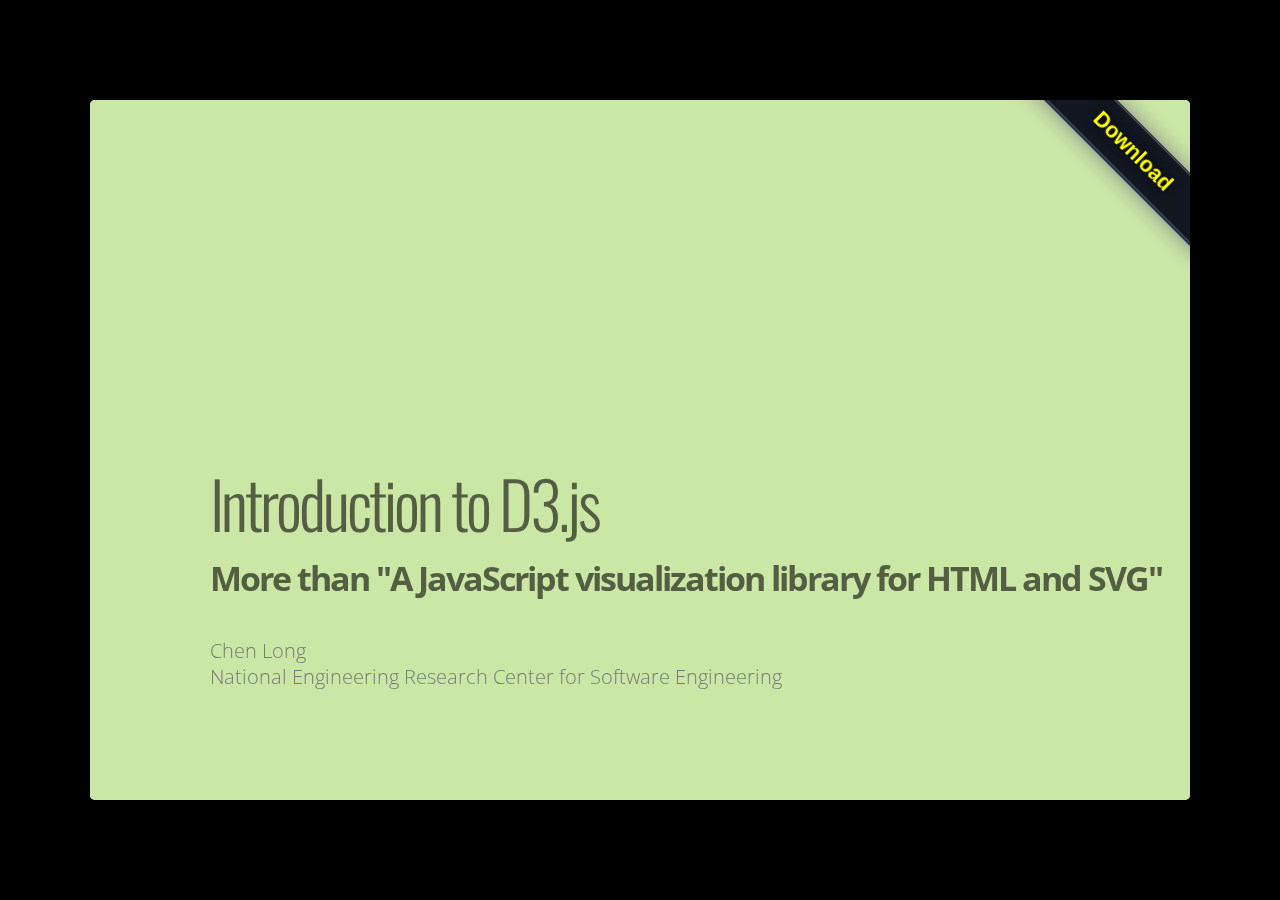
<file: index.html>
<!DOCTYPE html>
<html>
<head>
  <title>Introduction to D3.js</title>
  <meta charset="utf-8">
  <meta name="description" content="Introduction to D3.js">
  <meta name="author" content="Chen Long">
  <meta name="generator" content="slidify" />
  <meta name="apple-mobile-web-app-capable" content="yes">
  <meta http-equiv="X-UA-Compatible" content="chrome=1">
  <link rel="stylesheet" href="libraries/frameworks/io2012/css/default.css" media="all" >
  <link rel="stylesheet" href="libraries/frameworks/io2012/css/phone.css" 
    media="only screen and (max-device-width: 480px)" >
  <link rel="stylesheet" href="libraries/frameworks/io2012/css/slidify.css" >
  <link rel="stylesheet" href="libraries/highlighters/highlight.js/css/solarized_light.css" />
  <base target="_blank"> <!-- This amazingness opens all links in a new tab. -->  <link rel=stylesheet href="libraries/widgets/bootstrap/css/bootstrap.css"></link>
<link rel=stylesheet href="libraries/widgets/quiz/css/demo.css"></link>
<link rel=stylesheet href="./assets/css/app.css"></link>
<link rel=stylesheet href="./assets/css/ribbons.css"></link>

  
  <!-- Grab CDN jQuery, fall back to local if offline -->
  <script src="http://ajax.aspnetcdn.com/ajax/jQuery/jquery-1.7.min.js"></script>
  <script>window.jQuery || document.write('<script src="libraries/widgets/quiz/js/jquery.js"><\/script>')</script> 
  <script data-main="libraries/frameworks/io2012/js/slides" 
    src="libraries/frameworks/io2012/js/require-1.0.8.min.js">
  </script>
  
  

</head>
<body style="opacity: 0">
  <slides class="layout-widescreen">
    
    <!-- LOGO SLIDE -->
        <slide class="title-slide segue nobackground">
  <hgroup class="auto-fadein">
    <h1>Introduction to D3.js</h1>
    <h2>More than &quot;A JavaScript visualization library for HTML and SVG&quot;</h2>
    <p>Chen Long<br/>National Engineering Research Center for Software Engineering</p>
  </hgroup>
    <a href="https://github.com/milkfan/D3Introduction/zipball/gh-pages" class="example">
     Download
    </a>
  <article></article>  
</slide>
    

    <!-- SLIDES -->
    <slide class="dark nobackground quote" id="slide-1" style="background:;">
  <article data-timings="">
    <p><q> <strong>D3.js</strong> (<a href="http://d3js.org/">Data-Driven Documents</a>) is a JavaScript library for manipulating documents based on data. D3 helps you bring data to life using HTML, SVG and CSS. D3’s emphasis on web standards gives you the full capabilities of modern browsers without tying yourself to a proprietary framework, combining powerful visualization components and a data-driven approach to DOM manipulation. </q></p>

  </article>
  <!-- Presenter Notes -->
</slide>

<slide class="segue dark" id="slide-2" style="background:;">
  <hgroup>
    <h2>D3 Gallery</h2>
  </hgroup>
  <article data-timings="">
    <p><a href="https://github.com/mbostock/d3/wiki/Gallery#visual-index">https://github.com/mbostock/d3/wiki/Gallery#visual-index</a></p>

  </article>
  <!-- Presenter Notes -->
</slide>

<slide class="" id="slide-3" style="background:;">
  <hgroup>
    <h2>Streamgraph</h2>
  </hgroup>
  <article data-timings="">
    <iframe src='assets/html/Streamgraph.html' width = '800px' height = '250px'></iframe>

  </article>
  <!-- Presenter Notes -->
  <aside class="note" id="">
    <section>
      <p>For continuous data such as time series, a streamgraph can be used in place of stacked bars. This example also demonstrates path transitions to interpolate between different layouts. Streamgraph algorithm, colors, and data generation inspired by <a href="http://www.leebyron.com/else/streamgraph/">Byron and Wattenberg</a>.  </p>

<p><a href="http://bl.ocks.org/mbostock/4060954">http://bl.ocks.org/mbostock/4060954</a></p>

    </section>
  </aside>
</slide>

<slide class="" id="slide-4" style="background:;">
  <hgroup>
    <h2>Voronoi Tessellation</h2>
  </hgroup>
  <article data-timings="">
    <iframe src='assets/html/VoronoiTessellation.html' width = '960px' height = '600px'></iframe>

  </article>
  <!-- Presenter Notes -->
  <aside class="note" id="">
    <section>
      <p>The Voronoi tessellation shows the closest point on the plane for a given set of points. This example updates the Voronoi diagram in response to mouse interaction! Colors by Cynthia Brewer; algorithm by Steven Fortune; implementation based on work by Nicolas Garcia Belmonte; interaction inspired byRaymond Hill. </p>

<p><a href="http://bl.ocks.org/mbostock/4060366">http://bl.ocks.org/mbostock/4060366</a></p>

    </section>
  </aside>
</slide>

<slide class="" id="slide-5" style="background:;">
  <hgroup>
    <h2>Bubble Chart</h2>
  </hgroup>
  <article data-timings="">
    <iframe src='assets/html/BubbleChart.html' width = '960px' height = '600px'></iframe>

  </article>
  <!-- Presenter Notes -->
  <aside class="note" id="">
    <section>
      <p>Bubble charts encode data in the area of circles. Although less perceptually-accurate than bar charts, they can pack hundreds of values into a small space. Implementation based on work by Jeff Heer. Data shows the Flare class hierarchy, also courtesy Jeff Heer.  </p>

<p><a href="http://bl.ocks.org/mbostock/4063269">http://bl.ocks.org/mbostock/4063269</a></p>

    </section>
  </aside>
</slide>

<slide class="span12" id="mycarouselslide" style="background:;">
  <article data-timings="">
    
 
 <div id="mycarouselslide-carousel" class="carousel slide span12">
   <!-- Indicators -->
   <ol class="carousel-indicators">
     <li data-target="#mycarouselslide-carousel" data-slide-to="1" class="active"></li>
     <li data-target="#mycarouselslide-carousel" data-slide-to="2" class=""></li>
     <li data-target="#mycarouselslide-carousel" data-slide-to="3" class=""></li>
     <li data-target="#mycarouselslide-carousel" data-slide-to="4" class=""></li>
   </ol>
   <!-- Wrapper for slides -->
   <div class="carousel-inner">
     <div class="item active">
       <img src="assets/img/ZoomableGeography.png" alt="">
       <div class="carousel-caption"><p>Zoomable Geography  </p>

<p><a href="http://bl.ocks.org/mbostock/2374239">http://bl.ocks.org/mbostock/2374239</a></p>
</div>
     </div>
     <div class="item ">
       <img src="assets/img/Choropleth.png" alt="">
       <div class="carousel-caption"><p>This choropleth encodes unemployment rates from 2008 with a quantize scale ranging from 0 to 15%. Athreshold scale is a useful alternative for coloring arbitrary ranges.  </p>

<p><a href="http://bl.ocks.org/mbostock/4060606">http://bl.ocks.org/mbostock/4060606</a></p>
</div>
     </div>
     <div class="item ">
       <img src="assets/img/WordCloud.png" alt="">
       <div class="carousel-caption"><p><a href="http://www.jasondavies.com/wordcloud/#%2F%2Fwww.jasondavies.com%2Fwordtree%2Fcat-in-the-hat.txt">Word Cloud Generator</a></p>
</div>
     </div>
     <div class="item ">
       <img src="assets/img/CodeFlower.png" alt="">
       <div class="carousel-caption"><p><a href="http://redotheweb.com/CodeFlower/">CodeFlower Source code visualization</a> visualizes source repositories using an interactive tree. Each disc represents a file, with a radius proportional to the number of lines of code (loc). </p>

<style>
#mycarouselslide img {
  width: 800px;
  height: 600px;
}
</style>
</div>
     </div>
   </div>
   <!-- Controls -->
   <a class="left carousel-control" href="#mycarouselslide-carousel" data-slide="prev">&lsaquo;</a>
   <a class="right carousel-control" href="#mycarouselslide-carousel" data-slide="next">&rsaquo;</a>
 </div>
  </article>
  <!-- Presenter Notes -->
</slide>

<slide class="segue dark" id="slide-7" style="background:;">
  <hgroup>
    <h2>Using Canvas and SVG to draw</h2>
  </hgroup>
  <article data-timings="">
    
  </article>
  <!-- Presenter Notes -->
</slide>

<slide class="" id="slide-8" style="background:;">
  <hgroup>
    <h2>Canvas Demo</h2>
  </hgroup>
  <article data-timings="">
    <pre><code>var mySmile = document.getElementById(&#39;mySmile&#39;);
var smileCtx = mySmile.getContext(&#39;2d&#39;);
var radgrad = smileCtx.createRadialGradient(100,100,10,100,100,100);  
radgrad.addColorStop(.5, &#39;rgba(247,241,192,1)&#39;);  
radgrad.addColorStop(1, &#39;rgba(244,225,56,1)&#39;);  
// head
smileCtx.beginPath();smileCtx.fillStyle = radgrad;smileCtx.arc(100,100,99,0,Math.PI*2);
smileCtx.stroke();smileCtx.fill();
// Mouth
smileCtx.beginPath();smileCtx.moveTo(170,100);
smileCtx.arc(100,100,70,0,Math.PI);smileCtx.stroke();
// Left eye
smileCtx.beginPath();smileCtx.fillStyle = &#39;black&#39;;smileCtx.moveTo(60, 65);
smileCtx.arc(60,65,12,0,Math.PI*2);smileCtx.fill();
// Right eye            
smileCtx.beginPath();smileCtx.moveTo(140,65);
smileCtx.arc(140,65,12,0,Math.PI*2);smileCtx.fill();
</code></pre>

  </article>
  <!-- Presenter Notes -->
  <aside class="note" id="">
    <section>
      <iframe src='assets/html/canvas.html' width = '200px' height = '200px' seamless></iframe>

    </section>
  </aside>
</slide>

<slide class="" id="slide-9" style="background:;">
  <hgroup>
    <h2>SVG Demo</h2>
  </hgroup>
  <article data-timings="">
    <pre><code>&lt;svg version=&quot;1.1&quot;
     baseProfile=&quot;full&quot;
     xmlns=&quot;http://www.w3.org/2000/svg&quot;&gt;
  &lt;circle cx=&quot;300&quot; cy=&quot;164&quot; r=&quot;160&quot; fill=&quot;yellow&quot; stroke=&quot;black&quot; stroke-width=&quot;2&quot; /&gt;
  &lt;circle cx=&quot;210&quot; cy=&quot;100&quot; r=&quot;20&quot; fill=&quot;black&quot; /&gt;
  &lt;circle cx=&quot;380&quot; cy=&quot;100&quot; r=&quot;20&quot; fill=&quot;black&quot; /&gt;
  &lt;clipPath id=&quot;MyClip&quot;&gt;
    &lt;rect x=&quot;30&quot; y=&quot;200&quot; width=&quot;600&quot; height=&quot;100&quot; /&gt;
  &lt;/clipPath&gt;
  &lt;circle cx=&quot;300&quot; cy=&quot;160&quot; r=&quot;120&quot; fill-opacity=&quot;0&quot; stroke=&quot;black&quot; stroke-width=&quot;5&quot; 
    clip-path=&quot;url(#MyClip)&quot; /&gt;
&lt;/svg&gt;
</code></pre>

  </article>
  <!-- Presenter Notes -->
  <aside class="note" id="">
    <section>
      <iframe src='assets/html/svg.html' width = '960px' height = '600px' seamless></iframe>

    </section>
  </aside>
</slide>

<slide class="bigger" id="slide-10" style="background:;">
  <hgroup>
    <h2>Canvas V.S. SVG</h2>
  </hgroup>
  <article data-timings="">
    <p><a href="http://msdn.microsoft.com/zh-cn/library/gg193983">Read more...</a></p>

<div style='float:left;width:48%;' class='centered'>
  <h3>Canvas</h3>

<ul class = "build incremental">
<li> depends on resolution</li>
<li> doesn&#39;t support DOM events</li>
<li> weaker ability to render text</li>
<li> can save image as .jpg or .png files</li>
<li> most suitble for image-dense games in which lots of objects gets re-drawed</li>
</ul>

</div>
<div style='float:right;width:48%;'>
  <h3>SVG</h3>

<ul class = "build incremental">
<li> independent of resolution (can be enlarged without comprise)</li>
<li> supports DOM events</li>
<li> more complexity will slow down web response time</li>
<li> suitable for large rendering area such as Google Map</li>
<li> cannot save as image files</li>
<li> doesn&#39;t suit games</li>
</ul>

</div>
  </article>
  <!-- Presenter Notes -->
</slide>

<slide class="segue dark" id="slide-11" style="background:;">
  <hgroup>
    <h2>Basic SVG</h2>
  </hgroup>
  <article data-timings="">
    <ul class = "build incremental">
<li><h3>Scalable Vector Graphics has been around for more than a decade.</h3></li>
<li><h3>It is a XML-based and text-based image format. Each SVG image is defined using markup code similar to HTML, and SVG code can be included within any HTML document, or inserted dynamically into the DOM.</h3></li>
</ul>

  </article>
  <!-- Presenter Notes -->
</slide>

<slide class="" id="slide-12" style="background:;">
  <hgroup>
    <h2>Elements</h2>
  </hgroup>
  <article data-timings="">
    <ul class = "build incremental">
<li><h3>The SVG element</h3>

<p>Before you can draw anything, you must create an SVG element. Think of the SVG element as a canvas on which your visuals are rendered. (In that respect, SVG is conceptually similar to HTML’s canvas element.) </p></li>
<li><h3>Simple Shapes</h3>

<p>There are a number of visual elements that you can include between those svg tags, including <code>rect</code>, <code>circle</code>, <code>ellipse</code>, <code>line</code>, <code>text</code>, and <code>path</code>.</p></li>
<li><h3>Coordinates</h3>

<p>If you’re familiar with computer graphics programming, you’ll recognize the usual pixel-based coordinates system in which 0,0 is the top-left corner of the drawing space. </p></li>
</ul>

  </article>
  <!-- Presenter Notes -->
  <aside class="note" id="">
    <section>
      <p><svg width="505" height="65">
    <line x1="5" y1="5" x2="5" y2="50" stroke="gray" stroke-width="1"></line>
    <line x1="5" y1="50" x2="0" y2="45" stroke="gray" stroke-width="1"></line>
    <line x1="5" y1="50" x2="10" y2="45" stroke="gray" stroke-width="1"></line>
    <line x1="5" y1="5" x2="500" y2="5" stroke="gray" stroke-width="1"></line>
    <line x1="500" y1="5" x2="495" y2="0" stroke="gray" stroke-width="1"></line>
    <line x1="500" y1="5" x2="495" y2="10" stroke="gray" stroke-width="1"></line>
    <circle cx="5" cy="5" r="3" fill="#008"></circle>
    <text x="10" y="20">0,0</text>
    <circle cx="105" cy="25" r="3" fill="#008"></circle>
    <text x="110" y="40">100,20</text>
    <circle cx="205" cy="45" r="3" fill="#008"></circle>
    <text x="210" y="60">200,40</text>
</svg></p>

    </section>
  </aside>
</slide>

<slide class="" id="slide-13" style="background:;">
  <hgroup>
    <h2>Simple Shapes</h2>
  </hgroup>
  <article data-timings="">
    <h3>rectangle</h3>

<pre><code class="html">&lt;rect x=&quot;0&quot; y=&quot;0&quot; width=&quot;500&quot; height=&quot;50&quot;/&gt;
</code></pre>

<p><svg width="500" height="50">
    <rect x="0" y="0" width="500" height="50"></rect>
</svg></p>

<h3>circle</h3>

<pre><code class="html">&lt;circle cx=&quot;250&quot; cy=&quot;25&quot; r=&quot;25&quot;/&gt;
</code></pre>

<p><svg width="500" height="50">
    <circle cx="250" cy="25" r="25"></circle>
</svg></p>

<h3>ellipse</h3>

<pre><code class="html">&lt;ellipse cx=&quot;250&quot; cy=&quot;25&quot; rx=&quot;100&quot; ry=&quot;25&quot;/&gt;
</code></pre>

<p><svg width="500" height="50">
    <ellipse cx="250" cy="25" rx="100" ry="25"></ellipse>
</svg></p>

  </article>
  <!-- Presenter Notes -->
</slide>

<slide class="" id="slide-14" style="background:;">
  <hgroup>
    <h3>line</h3>
  </hgroup>
  <article data-timings="">
    <pre><code class="html">&lt;line x1=&quot;0&quot; y1=&quot;0&quot; x2=&quot;500&quot; y2=&quot;50&quot; stroke=&quot;black&quot;/&gt;
</code></pre>

<p><svg width="500" height="50">
    <line x1="0" y1="0" x2="500" y2="50" stroke="black"></line>
</svg></p>

<h3>text</h3>

<pre><code class="html">&lt;text x=&quot;250&quot; y=&quot;25&quot; font-family=&quot;sans-serif&quot;
 font-size=&quot;25&quot; fill=&quot;gray&quot;&gt;Easy-peasy&lt;/text&gt;
</code></pre>

<p><svg width="500" height="50">
    <text x="250" y="25" font-family="sans-serif" font-size="25" fill="gray">Easy-peasy</text>
</svg></p>

<h3>path</h3>

<blockquote>
<p>path is for drawing anything more complex than the shapes above (like country outlines for geomaps)</p>
</blockquote>

  </article>
  <!-- Presenter Notes -->
</slide>

<slide class="" id="slide-15" style="background:;">
  <hgroup>
    <h2>Styling SVG Elements</h2>
  </hgroup>
  <article data-timings="">
    <ul>
<li><code>fill</code> -- A color value. Just as with CSS, colors can be specified as

<ul>
<li>named colors -- orange</li>
<li>hex values -- #3388aa or #38a</li>
<li>RGB values -- rgb(10, 150, 20)</li>
<li>RGB with alpha transparency -- rgba(10, 150, 20, 0.5)</li>
</ul></li>
<li><code>stroke</code> -- A color value.</li>
<li><code>stroke-width</code> -- A numeric measurement (typically in pixels).</li>
<li><code>opacity</code> -- A numeric value between 0.0 (completely transparent) and 1.0 (completely opaque).</li>
</ul>

<p></br></p>

<blockquote>
<p>For more on SVG -- including paths, clip-paths, masks, and filters -- see <a href="http://www.w3.org/Graphics/SVG/IG/resources/svgprimer.html">&quot;An SVG Primer for Today’s Browsers&quot;</a> by David Dailey.</p>
</blockquote>

  </article>
  <!-- Presenter Notes -->
  <aside class="note" id="">
    <section>
      <pre><code class="html">&lt;circle cx=&quot;25&quot; cy=&quot;25&quot; r=&quot;20&quot; fill=&quot;purple&quot; 
        stroke=&quot;green&quot; stroke-width=&quot;10&quot;
        opacity=&quot;0.9&quot;/&gt;
&lt;circle cx=&quot;65&quot; cy=&quot;25&quot; r=&quot;20&quot; fill=&quot;green&quot;
        stroke=&quot;blue&quot; stroke-width=&quot;10&quot;
        opacity=&quot;0.5&quot;/&gt;
&lt;circle cx=&quot;105&quot; cy=&quot;25&quot; r=&quot;20&quot; fill=&quot;yellow&quot;
        stroke=&quot;red&quot; stroke-width=&quot;10&quot;
        opacity=&quot;0.1&quot;/&gt;
</code></pre>

<p><svg width="500" height="50">
    <circle cx="25" cy="25" r="20" fill="purple" stroke="green" stroke-width="10" opacity="0.9"></circle>
    <circle cx="65" cy="25" r="20" fill="green" stroke="blue" stroke-width="10" opacity="0.5"></circle>
    <circle cx="105" cy="25" r="20" fill="yellow" stroke="red" stroke-width="10" opacity="0.1"></circle>
</svg></p>

    </section>
  </aside>
</slide>

<slide class="segue dark" id="slide-16" style="background:;">
  <hgroup>
    <h2>Walk Through Basic D3.js Usage</h2>
  </hgroup>
  <article data-timings="">
    
  </article>
  <!-- Presenter Notes -->
</slide>

<slide class="" id="slide-17" style="background:;">
  <hgroup>
    <h2>General Steps:</h2>
  </hgroup>
  <article data-timings="">
    
<div style='float:left;width:48%;' class='centered'>
  <ul class = "build incremental">
<li><h3>Create svg element, set up dimension</h3></li>
<li><h3>Define the output range</h3></li>
<li><h3>Get data</h3></li>
<li><h3>Set input domain according to the data</h3></li>
<li><h3>Enter the data</h3></li>
<li><h3>Add axies</h3></li>
<li><h3>More details such as text, grids etc.</h3></li>
</ul>

</div>
<div style='float:right;width:48%;'>
  <iframe src='assets/html/scatter.html' width = '500px' height = '500px' seamless></iframe>

</div>
  </article>
  <!-- Presenter Notes -->
</slide>

<slide class="" id="slide-18" style="background:;">
  <hgroup>
    <h2>Define the layout</h2>
  </hgroup>
  <article data-timings="">
    <pre><code class="JavaScript">            //Width and height
            var w = 500;
            var h = 300;
            var padding = 30;

            //Create SVG element
            var svg = d3.select(&quot;body&quot;)
                        .append(&quot;svg&quot;)
                        .attr(&quot;width&quot;, w)
                        .attr(&quot;height&quot;, h);

            //Create scale functions
            var xScale = d3.scale.linear()
                                 .range([padding, w - padding * 2]);
            var yScale = d3.scale.linear()
                                 .range([h - padding, padding]);
            var rScale = d3.scale.linear()
                                 .range([2, 5]);
</code></pre>

  </article>
  <!-- Presenter Notes -->
  <aside class="note" id="">
    <section>
      <blockquote>
<p>&quot;Scales are functions that map from an input domain to an output range.&quot;</p>
</blockquote>

<p><img src='assets/img/scale.png'></img></p>

    </section>
  </aside>
</slide>

<slide class="" id="slide-19" style="background:;">
  <hgroup>
    <h2>Get Data</h2>
  </hgroup>
  <article data-timings="">
    <pre><code class="JavaScript">//Dynamic, random dataset
var dataset = [];                   //Initialize empty array
var numDataPoints = 50;             //Number of dummy data points to create
var xRange = Math.random() * 1000;  //Max range of new x values
var yRange = Math.random() * 1000;  //Max range of new y values
for (var i = 0; i &lt; numDataPoints; i++) {                   //Loop numDataPoints times
    var newNumber1 = Math.round(Math.random() * xRange);    //New random integer
    var newNumber2 = Math.round(Math.random() * yRange);    //New random integer
    dataset.push([newNumber1, newNumber2]);                 //Add new number to array
}
</code></pre>

<p>In web development, we can use <code>d3.json()</code> instead of <code>$.ajax()</code></p>

  </article>
  <!-- Presenter Notes -->
</slide>

<slide class="" id="slide-20" style="background:;">
  <hgroup>
    <h2>Enter the Data</h2>
  </hgroup>
  <article data-timings="">
    
<div style='float:left;width:48%;'>
  <pre><code class="JavaScript">//Set input domain
xScale.domain([0, d3.max(dataset, 
    function(d) { return d[0]; })]);

yScale.domain([0, d3.max(dataset, 
    function(d) { return d[1]; })]);

rScale.domain([0, d3.max(dataset, 
    function(d) { return d[1]; })]);
</code></pre>

</div>
<div style='float:right;width:48%;'>
  <pre><code class="JavaScript">//Create circles
svg.selectAll(&quot;circle&quot;)
   .data(dataset)
   .enter()
   .append(&quot;circle&quot;)
   .attr(&quot;cx&quot;, function(d) {
        return xScale(d[0]);
   })
   .attr(&quot;cy&quot;, function(d) {
        return yScale(d[1]);
   })
   .attr(&quot;r&quot;, function(d) {
        return rScale(d[1]);
   });
</code></pre>

</div>
  </article>
  <!-- Presenter Notes -->
  <aside class="note" id="">
    <section>
      <iframe src='assets/html/scatter_data.html' width = '900px' height = '500px' seamless></iframe>

    </section>
  </aside>
</slide>

<slide class="" id="slide-21" style="background:;">
  <hgroup>
    <h2>Create Axises</h2>
  </hgroup>
  <article data-timings="">
    
<div style='float:left;width:48%;'>
  <pre><code class="JavaScript">//Define X axis
var xAxis = d3.svg.axis().scale(xScale)
                  .orient(&quot;bottom&quot;).ticks(5);
//Define Y axis
var yAxis = d3.svg.axis().scale(yScale)
                  .orient(&quot;left&quot;).ticks(5);               
//Create X axis
svg.append(&quot;g&quot;)
    .attr(&quot;class&quot;, &quot;axis&quot;)
    .attr(&quot;transform&quot;, 
        &quot;translate(0,&quot; + (h - padding) + &quot;)&quot;)
    .call(xAxis);
//Create Y axis
svg.append(&quot;g&quot;)
    .attr(&quot;class&quot;, &quot;axis&quot;)
    .attr(&quot;transform&quot;, &quot;translate(&quot; + padding + &quot;,0)&quot;)
    .call(yAxis);
</code></pre>

</div>
<div style='float:right;width:48%;'>
  <p>Add css style:</p>

<pre><code class="CSS">&lt;style type=&quot;text/css&quot;&gt;

    .axis path,
    .axis line {
        fill: none;
        stroke: black;
        shape-rendering: crispEdges;
    }

    .axis text {
        font-family: sans-serif;
        font-size: 11px;
    }

&lt;/style&gt;

</code></pre>

</div>
  </article>
  <!-- Presenter Notes -->
  <aside class="note" id="">
    <section>
      <iframe src='assets/html/scatter_axis.html' width = '900px' height = '500px' seamless></iframe>

    </section>
  </aside>
</slide>

<slide class="centrepre" id="slide-22">
<hgroup>
  <h2>Add labels</h2>
</hgroup>
<article class = 'flexbox vcenter'>
<pre><code class="JavaScript">//Create labels
svg.selectAll(&quot;text&quot;)
   .data(dataset)
   .enter()
   .append(&quot;text&quot;)
   .text(function(d) {
        return d[0] + &quot;,&quot; + d[1];
   })
   .attr(&quot;x&quot;, function(d) {
        return xScale(d[0]);
   })
   .attr(&quot;y&quot;, function(d) {
        return yScale(d[1]);
   })
   .attr(&quot;font-family&quot;, &quot;sans-serif&quot;)
   .attr(&quot;font-size&quot;, &quot;11px&quot;)
   .attr(&quot;fill&quot;, function(d){
        if(d[0] &lt; 150 || d[1] &gt; 150) 
            return &quot;red&quot;; else return &quot;blue&quot;;});
</code></pre>

</article>
<!-- Presenter Notes -->
<aside class="note">
  <section>
    <iframe src='assets/html/scatter_textLabel.html' width = '900px' height = '500px' seamless></iframe>

  </section>
</aside>
</slide>
<slide class="segue dark" id="slide-23" style="background:;">
  <hgroup>
    <h2>Advanced Layouts</h2>
  </hgroup>
  <article data-timings="">
    
  </article>
  <!-- Presenter Notes -->
</slide>

<slide class="bigger" id="slide-24" style="background:;">
  <hgroup>
    <h2>Here is a complete list of all D3 layouts:</h2>
  </hgroup>
  <article data-timings="">
    <ul>
<li><p>Bundle  </p></li>
<li><p>Chord  </p></li>
<li><p>Cluster  </p></li>
<li><p>Force  </p></li>
<li><p>Histogram  </p></li>
<li><p>Pack  </p></li>
<li><p>Partition  </p></li>
<li><p>Pie  </p></li>
<li><p>Stack  </p></li>
<li><p>Tree  </p></li>
<li><p>Treemap  </p></li>
</ul>

  </article>
  <!-- Presenter Notes -->
</slide>

<slide class="" id="slide-25" style="background:;">
  <hgroup>
    <h2>pie</h2>
  </hgroup>
  <article data-timings="">
    <iframe src='assets/html/pie.html' width = '960px' height = '600px'></iframe>

  </article>
  <!-- Presenter Notes -->
</slide>

<slide class="" id="slide-26" style="background:;">
  <hgroup>
    <h2>stack</h2>
  </hgroup>
  <article data-timings="">
    <iframe src='assets/html/stacked_bar.html' width = '960px' height = '600px'></iframe>

  </article>
  <!-- Presenter Notes -->
</slide>

<slide class="" id="slide-27" style="background:;">
  <hgroup>
    <h2>Geomapping</h2>
  </hgroup>
  <article data-timings="">
    <iframe src='assets/html/geo.html' width = '960px' height = '600px'></iframe>

  </article>
  <!-- Presenter Notes -->
</slide>

<slide class="segue dark" id="slide-28" style="background:;">
  <hgroup>
    <h2>More Than Visualizing</h2>
  </hgroup>
  <article data-timings="">
    
  </article>
  <!-- Presenter Notes -->
</slide>

<slide class="" id="slide-29" style="background:;">
  <hgroup>
    <h2><a href="https://github.com/mbostock/d3/wiki/Arrays">Array Manipulation</a></h2>
  </hgroup>
  <article data-timings="">
    <h3><code>Nest</code></h3>

<pre><code class="JavaScript">var yields = [{yield: 27.00, variety: &quot;Manchuria&quot;, year: 1931, site: &quot;University Farm&quot;},
              {yield: 48.87, variety: &quot;Manchuria&quot;, year: 1931, site: &quot;Waseca&quot;},
              {yield: 27.43, variety: &quot;Manchuria&quot;, year: 1931, site: &quot;Morris&quot;}, ...]
</code></pre>

<p>To facilitate visualization, it may be useful to nest the elements first by year, and then by variety, as follows:</p>

<pre><code class="JavaScript">var nest = d3.nest()
    .key(function(d) { return d.year; })
    .key(function(d) { return d.variety; })
    .entries(yields);
</code></pre>

<p>More examples: <a href="http://bl.ocks.org/phoebebright/raw/3176159/">http://bl.ocks.org/phoebebright/raw/3176159/</a></p>

  </article>
  <!-- Presenter Notes -->
  <aside class="note" id="">
    <section>
      <p>This returns a nested array:</p>

<pre><code>[{key: 1931, values: [
   {key: &quot;Manchuria&quot;, values: [
     {yield: 27.00, variety: &quot;Manchuria&quot;, year: 1931, site: &quot;University Farm&quot;},
     {yield: 48.87, variety: &quot;Manchuria&quot;, year: 1931, site: &quot;Waseca&quot;},
     {yield: 27.43, variety: &quot;Manchuria&quot;, year: 1931, site: &quot;Morris&quot;}, ...]},
   {key: &quot;Glabron&quot;, values: [
     {yield: 43.07, variety: &quot;Glabron&quot;, year: 1931, site: &quot;University Farm&quot;},
     {yield: 55.20, variety: &quot;Glabron&quot;, year: 1931, site: &quot;Waseca&quot;}, ...]}, ...]},
 {key: 1932, values: ...}]
</code></pre>

    </section>
  </aside>
</slide>

<slide class="" id="slide-30" style="background:;">
  <hgroup>
    <h2>d3.time</h2>
  </hgroup>
  <article data-timings="">
    <ul class = "build incremental">
<li><h3><a href="https://github.com/mbostock/d3/wiki/Time-Intervals#interval">Time Interval APIs</a> can be compared to Calendar Class in Java</h3></li>
<li><h3><code>new Date(string)</code> doesn&#39;t work in IE and Firefox. Convert to d3.time using <code>d3.time.format().parse()</code> instead.</h3>

<p><code>var date = d3.time.format(&quot;%Y-%m-%d %H:%M:%S&quot;).parse(&quot;2014-09-15 23:10:19&quot;);
var date = d3.time.format(&quot;%Y-%m-%d %X&quot;).parse(&quot;2014-09-15 23:10:19&quot;);</code></p></li>
<li><h3><code>d3.time.interval</code> includes <code>d3.time.day</code>, <code>d3.time.year</code>...</h3></li>
<li><h3><code>interval.range(start, stop[, step])</code> returns every time interval after or equal to start and before stop.</h3></li>
<li><h3><code>interval.offset(date, step)</code> returns a new date equal to date plus step intervals.</h3>

<p>For example, if it is currently 5:34 PM, then <code>d3.time.day.offset(new Date(), 1)</code> returns 5:34 PM tomorrow</p></li>
</ul>

  </article>
  <!-- Presenter Notes -->
  <aside class="note" id="">
    <section>
      <h3>Time Formatting</h3>

<p><img src="assets/img/timeFormat.png"></img></p>

    </section>
  </aside>
</slide>

<slide class="" id="slide-31" style="background:;">
  <hgroup>
    <h2>Quiz</h2>
  </hgroup>
  <article data-timings="">
    
<div class="quiz quiz-single well ">
  <p>Which of the following statements is not true about D3.js?</p>

<ol>
<li>It is fully based on web standards.</li>
<li>It is under open-source software liscence.</li>
<li>It can be used as a substitute for jQuery.</li>
<li>It provides a bunch of useful functions to manipulate data.</li>
<li><em>Because of it can easily make graphs that are highly interactive, it is widely used in web games.</em></li>
<li>It can handle large sets of data.</li>
<li>It is not an easy tool to learn because of its flexibility and abundant functionalities.</li>
<li>To use it well is a science of art.</li>
<li>Its essence can be descirbed as dynamically linking data to SVG elements.</li>
</ol>

  <button class="quiz-submit btn btn-primary">Submit</button>
  <button class="quiz-toggle-hint btn btn-info">Show Hint</button>
  <button class="quiz-show-answer btn btn-success">Show Answer</button>
  <button class="quiz-clear btn btn-danger">Clear</button>
  
  <div class="quiz-hint">
  <p>D3.js is uses vocabulary of CSS3, HTML5 and SVG.</p>

</div>
<div class="quiz-explanation">
  <p>Canvas in Html5 is a better choice than SVG in designing web games because they generally need frequent re-drawing.</p>

</div>
</div>
  </article>
  <!-- Presenter Notes -->
</slide>

<slide class="segue dark" id="slide-32" style="background:;">
  <hgroup>
    <h2>D3 Learning Resources</h2>
  </hgroup>
  <article data-timings="">
    
  </article>
  <!-- Presenter Notes -->
</slide>

<slide class="" id="slide-33" style="background:;">
  <article data-timings="">
    <ul>
<li><h3>d3js.org</h3>

<p>Your starting point for everything D3.</p></li>
<li><h3>github.com/mbostock/d3/wiki/Gallery</h3>

<p>The D3 gallery contains hundreds of examples. Add your own work!</p></li>
<li><h3>bl.ocks.org/mbostock</h3>

<p>Even more examples, in this case all by Mike Bostock, each one typically highlighting just one of D3’s features.</p></li>
<li><h3>github.com/mbostock/d3/wiki/API-Reference</h3>

<p>The D3 API reference, an essential reference for every method and its parameters.</p></li>
<li><h3>stackoverflow.com/questions/tagged/d3.js</h3>

<p>When you get stuck, post questions on StackOverflow with the d3.js tag.</p></li>
<li><h3>groups.google.com/forum/?fromgroups#!forum/d3-js</h3>

<p>Everyone who’s anyone is on the D3 Google Group. Find out about the latest projects and developments here. </p></li>
</ul>

  </article>
  <!-- Presenter Notes -->
</slide>

<slide class="" id="slide-34" style="background:;">
  <article data-timings="">
    <ul>
<li><h3>bl.ocks.org</h3>

<p>A service for posting code hosted on GitHub’s Gist, by Mike Bostock. Perfect for quickly sharing your work with others, such as when seeking help on StackOverflow or boasting about your latest triumph on the Google Group.</p></li>
<li><h3>blog.visual.ly/creating-animations-and-transitions-with-d3-js/</h3>

<p>An excellent tutorial on Creating Animations and Transitions With D3 with lots of inline, interactive examples by Jérôme Cukier.</p></li>
<li><h3>d3noob.org</h3>

<p>A new, promising resource for D3 tips and tricks.</p></li>
<li><h3>tributary.io</h3>

<p>A live-coding environment for experimenting with D3 code, by Ian Johnson.</p></li>
<li><h3><a href="https://github.com/d3/d3-plugins">D3 Plug-ins</a></h3>

<p>A listing of all the official plug-ins that extend D3’s functionality, in case it doesn’t do enough for you already.</p></li>
</ul>

  </article>
  <!-- Presenter Notes -->
</slide>

    <slide class="backdrop"></slide>
  </slides>
  <div class="pagination pagination-small" id='io2012-ptoc' style="display:none;">
    <ul>
      <li>
      <a href="#" target="_self" rel='tooltip' 
        data-slide=1 title=''>
         1
      </a>
    </li>
    <li>
      <a href="#" target="_self" rel='tooltip' 
        data-slide=2 title='D3 Gallery'>
         2
      </a>
    </li>
    <li>
      <a href="#" target="_self" rel='tooltip' 
        data-slide=3 title='Streamgraph'>
         3
      </a>
    </li>
    <li>
      <a href="#" target="_self" rel='tooltip' 
        data-slide=4 title='Voronoi Tessellation'>
         4
      </a>
    </li>
    <li>
      <a href="#" target="_self" rel='tooltip' 
        data-slide=5 title='Bubble Chart'>
         5
      </a>
    </li>
    <li>
      <a href="#" target="_self" rel='tooltip' 
        data-slide=6 title=''>
         6
      </a>
    </li>
    <li>
      <a href="#" target="_self" rel='tooltip' 
        data-slide=7 title='Using Canvas and SVG to draw'>
         7
      </a>
    </li>
    <li>
      <a href="#" target="_self" rel='tooltip' 
        data-slide=8 title='Canvas Demo'>
         8
      </a>
    </li>
    <li>
      <a href="#" target="_self" rel='tooltip' 
        data-slide=9 title='SVG Demo'>
         9
      </a>
    </li>
    <li>
      <a href="#" target="_self" rel='tooltip' 
        data-slide=10 title='Canvas V.S. SVG'>
         10
      </a>
    </li>
    <li>
      <a href="#" target="_self" rel='tooltip' 
        data-slide=11 title='Basic SVG'>
         11
      </a>
    </li>
    <li>
      <a href="#" target="_self" rel='tooltip' 
        data-slide=12 title='Elements'>
         12
      </a>
    </li>
    <li>
      <a href="#" target="_self" rel='tooltip' 
        data-slide=13 title='Simple Shapes'>
         13
      </a>
    </li>
    <li>
      <a href="#" target="_self" rel='tooltip' 
        data-slide=14 title='line'>
         14
      </a>
    </li>
    <li>
      <a href="#" target="_self" rel='tooltip' 
        data-slide=15 title='Styling SVG Elements'>
         15
      </a>
    </li>
    <li>
      <a href="#" target="_self" rel='tooltip' 
        data-slide=16 title='Walk Through Basic D3.js Usage'>
         16
      </a>
    </li>
    <li>
      <a href="#" target="_self" rel='tooltip' 
        data-slide=17 title='General Steps:'>
         17
      </a>
    </li>
    <li>
      <a href="#" target="_self" rel='tooltip' 
        data-slide=18 title='Define the layout'>
         18
      </a>
    </li>
    <li>
      <a href="#" target="_self" rel='tooltip' 
        data-slide=19 title='Get Data'>
         19
      </a>
    </li>
    <li>
      <a href="#" target="_self" rel='tooltip' 
        data-slide=20 title='Enter the Data'>
         20
      </a>
    </li>
    <li>
      <a href="#" target="_self" rel='tooltip' 
        data-slide=21 title='Create Axises'>
         21
      </a>
    </li>
    <li>
      <a href="#" target="_self" rel='tooltip' 
        data-slide=22 title='Add labels'>
         22
      </a>
    </li>
    <li>
      <a href="#" target="_self" rel='tooltip' 
        data-slide=23 title='Advanced Layouts'>
         23
      </a>
    </li>
    <li>
      <a href="#" target="_self" rel='tooltip' 
        data-slide=24 title='Here is a complete list of all D3 layouts:'>
         24
      </a>
    </li>
    <li>
      <a href="#" target="_self" rel='tooltip' 
        data-slide=25 title='pie'>
         25
      </a>
    </li>
    <li>
      <a href="#" target="_self" rel='tooltip' 
        data-slide=26 title='stack'>
         26
      </a>
    </li>
    <li>
      <a href="#" target="_self" rel='tooltip' 
        data-slide=27 title='Geomapping'>
         27
      </a>
    </li>
    <li>
      <a href="#" target="_self" rel='tooltip' 
        data-slide=28 title='More Than Visualizing'>
         28
      </a>
    </li>
    <li>
      <a href="#" target="_self" rel='tooltip' 
        data-slide=29 title='<a href="https://github.com/mbostock/d3/wiki/Arrays">Array Manipulation</a>'>
         29
      </a>
    </li>
    <li>
      <a href="#" target="_self" rel='tooltip' 
        data-slide=30 title='d3.time'>
         30
      </a>
    </li>
    <li>
      <a href="#" target="_self" rel='tooltip' 
        data-slide=31 title='Quiz'>
         31
      </a>
    </li>
    <li>
      <a href="#" target="_self" rel='tooltip' 
        data-slide=32 title='D3 Learning Resources'>
         32
      </a>
    </li>
    <li>
      <a href="#" target="_self" rel='tooltip' 
        data-slide=33 title=''>
         33
      </a>
    </li>
    <li>
      <a href="#" target="_self" rel='tooltip' 
        data-slide=34 title=''>
         34
      </a>
    </li>
  </ul>
  </div>  <!--[if IE]>
    <script 
      src="http://ajax.googleapis.com/ajax/libs/chrome-frame/1/CFInstall.min.js">  
    </script>
    <script>CFInstall.check({mode: 'overlay'});</script>
  <![endif]-->
</body>
  <!-- Load Javascripts for Widgets -->
  <script src="libraries/widgets/bootstrap/js/bootstrap.min.js"></script>
<script src="libraries/widgets/bootstrap/js/bootbox.min.js"></script>
<script src="libraries/widgets/quiz/js/jquery.quiz.js"></script>
<script src="libraries/widgets/quiz/js/mustache.min.js"></script>
<script src="libraries/widgets/quiz/js/quiz-app.js"></script>
<script src="./assets/js/smiley.js"></script>

  <script>  
  $(function (){ 
    $("#example").popover(); 
    $("[rel='tooltip']").tooltip(); 
  });  
  </script>  
  
  <!-- LOAD HIGHLIGHTER JS FILES -->
  <script src="libraries/highlighters/highlight.js/highlight.pack.js"></script>
  <script>hljs.initHighlightingOnLoad();</script>
  <!-- DONE LOADING HIGHLIGHTER JS FILES -->
   
  </html>
</file>
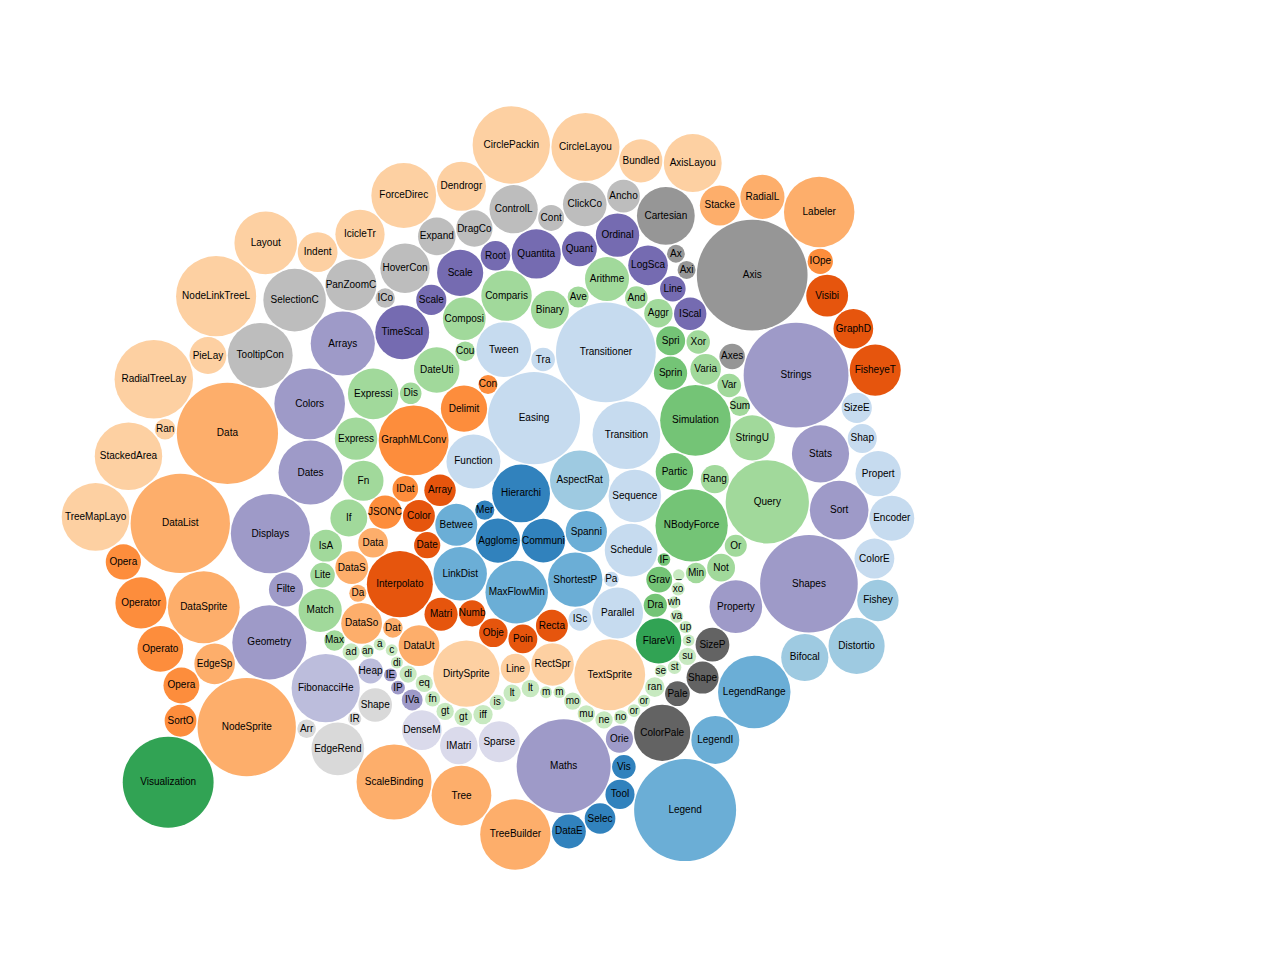
<file: assets/html/BubbleChart.html>
<!DOCTYPE html>
<meta charset="utf-8">
<style>

text {
  font: 10px sans-serif;
}

</style>
<body>
<script src="../js/d3/d3.min.js"></script>
<script>

var diameter = 960,
    format = d3.format(",d"),
    color = d3.scale.category20c();

var bubble = d3.layout.pack()
    .sort(null)
    .size([diameter, diameter])
    .padding(1.5);

var svg = d3.select("body").append("svg")
    .attr("width", diameter)
    .attr("height", diameter)
    .attr("class", "bubble");

window.onload = function() {
  var node = svg.selectAll(".node")
      .data(bubble.nodes(classes(flare))
      .filter(function(d) { return !d.children; }))
    .enter().append("g")
      .attr("class", "node")
      .attr("transform", function(d) { return "translate(" + d.x + "," + d.y + ")"; });

  node.append("title")
      .text(function(d) { return d.className + ": " + format(d.value); });

  node.append("circle")
      .attr("r", function(d) { return d.r; })
      .style("fill", function(d) { return color(d.packageName); });

  node.append("text")
      .attr("dy", ".3em")
      .style("text-anchor", "middle")
      .text(function(d) { return d.className.substring(0, d.r / 3); });
};

// Returns a flattened hierarchy containing all leaf nodes under the root.
function classes(root) {
	
  console.log(flare);
  var classes = [];

  function recurse(name, node) {
    if (node.children) node.children.forEach(function(child) { recurse(node.name, child); });
    else classes.push({packageName: name, className: node.name, value: node.size});
  }

  recurse(null, root);
  return {children: classes};
}

d3.select("body").style("height", diameter + "px");

var flare = {
 "name": "flare",
 "children": [
  {
   "name": "analytics",
   "children": [
    {
     "name": "cluster",
     "children": [
      {"name": "AgglomerativeCluster", "size": 3938},
      {"name": "CommunityStructure", "size": 3812},
      {"name": "HierarchicalCluster", "size": 6714},
      {"name": "MergeEdge", "size": 743}
     ]
    },
    {
     "name": "graph",
     "children": [
      {"name": "BetweennessCentrality", "size": 3534},
      {"name": "LinkDistance", "size": 5731},
      {"name": "MaxFlowMinCut", "size": 7840},
      {"name": "ShortestPaths", "size": 5914},
      {"name": "SpanningTree", "size": 3416}
     ]
    },
    {
     "name": "optimization",
     "children": [
      {"name": "AspectRatioBanker", "size": 7074}
     ]
    }
   ]
  },
  {
   "name": "animate",
   "children": [
    {"name": "Easing", "size": 17010},
    {"name": "FunctionSequence", "size": 5842},
    {
     "name": "interpolate",
     "children": [
      {"name": "ArrayInterpolator", "size": 1983},
      {"name": "ColorInterpolator", "size": 2047},
      {"name": "DateInterpolator", "size": 1375},
      {"name": "Interpolator", "size": 8746},
      {"name": "MatrixInterpolator", "size": 2202},
      {"name": "NumberInterpolator", "size": 1382},
      {"name": "ObjectInterpolator", "size": 1629},
      {"name": "PointInterpolator", "size": 1675},
      {"name": "RectangleInterpolator", "size": 2042}
     ]
    },
    {"name": "ISchedulable", "size": 1041},
    {"name": "Parallel", "size": 5176},
    {"name": "Pause", "size": 449},
    {"name": "Scheduler", "size": 5593},
    {"name": "Sequence", "size": 5534},
    {"name": "Transition", "size": 9201},
    {"name": "Transitioner", "size": 19975},
    {"name": "TransitionEvent", "size": 1116},
    {"name": "Tween", "size": 6006}
   ]
  },
  {
   "name": "data",
   "children": [
    {
     "name": "converters",
     "children": [
      {"name": "Converters", "size": 721},
      {"name": "DelimitedTextConverter", "size": 4294},
      {"name": "GraphMLConverter", "size": 9800},
      {"name": "IDataConverter", "size": 1314},
      {"name": "JSONConverter", "size": 2220}
     ]
    },
    {"name": "DataField", "size": 1759},
    {"name": "DataSchema", "size": 2165},
    {"name": "DataSet", "size": 586},
    {"name": "DataSource", "size": 3331},
    {"name": "DataTable", "size": 772},
    {"name": "DataUtil", "size": 3322}
   ]
  },
  {
   "name": "display",
   "children": [
    {"name": "DirtySprite", "size": 8833},
    {"name": "LineSprite", "size": 1732},
    {"name": "RectSprite", "size": 3623},
    {"name": "TextSprite", "size": 10066}
   ]
  },
  {
   "name": "flex",
   "children": [
    {"name": "FlareVis", "size": 4116}
   ]
  },
  {
   "name": "physics",
   "children": [
    {"name": "DragForce", "size": 1082},
    {"name": "GravityForce", "size": 1336},
    {"name": "IForce", "size": 319},
    {"name": "NBodyForce", "size": 10498},
    {"name": "Particle", "size": 2822},
    {"name": "Simulation", "size": 9983},
    {"name": "Spring", "size": 2213},
    {"name": "SpringForce", "size": 1681}
   ]
  },
  {
   "name": "query",
   "children": [
    {"name": "AggregateExpression", "size": 1616},
    {"name": "And", "size": 1027},
    {"name": "Arithmetic", "size": 3891},
    {"name": "Average", "size": 891},
    {"name": "BinaryExpression", "size": 2893},
    {"name": "Comparison", "size": 5103},
    {"name": "CompositeExpression", "size": 3677},
    {"name": "Count", "size": 781},
    {"name": "DateUtil", "size": 4141},
    {"name": "Distinct", "size": 933},
    {"name": "Expression", "size": 5130},
    {"name": "ExpressionIterator", "size": 3617},
    {"name": "Fn", "size": 3240},
    {"name": "If", "size": 2732},
    {"name": "IsA", "size": 2039},
    {"name": "Literal", "size": 1214},
    {"name": "Match", "size": 3748},
    {"name": "Maximum", "size": 843},
    {
     "name": "methods",
     "children": [
      {"name": "add", "size": 593},
      {"name": "and", "size": 330},
      {"name": "average", "size": 287},
      {"name": "count", "size": 277},
      {"name": "distinct", "size": 292},
      {"name": "div", "size": 595},
      {"name": "eq", "size": 594},
      {"name": "fn", "size": 460},
      {"name": "gt", "size": 603},
      {"name": "gte", "size": 625},
      {"name": "iff", "size": 748},
      {"name": "isa", "size": 461},
      {"name": "lt", "size": 597},
      {"name": "lte", "size": 619},
      {"name": "max", "size": 283},
      {"name": "min", "size": 283},
      {"name": "mod", "size": 591},
      {"name": "mul", "size": 603},
      {"name": "neq", "size": 599},
      {"name": "not", "size": 386},
      {"name": "or", "size": 323},
      {"name": "orderby", "size": 307},
      {"name": "range", "size": 772},
      {"name": "select", "size": 296},
      {"name": "stddev", "size": 363},
      {"name": "sub", "size": 600},
      {"name": "sum", "size": 280},
      {"name": "update", "size": 307},
      {"name": "variance", "size": 335},
      {"name": "where", "size": 299},
      {"name": "xor", "size": 354},
      {"name": "_", "size": 264}
     ]
    },
    {"name": "Minimum", "size": 843},
    {"name": "Not", "size": 1554},
    {"name": "Or", "size": 970},
    {"name": "Query", "size": 13896},
    {"name": "Range", "size": 1594},
    {"name": "StringUtil", "size": 4130},
    {"name": "Sum", "size": 791},
    {"name": "Variable", "size": 1124},
    {"name": "Variance", "size": 1876},
    {"name": "Xor", "size": 1101}
   ]
  },
  {
   "name": "scale",
   "children": [
    {"name": "IScaleMap", "size": 2105},
    {"name": "LinearScale", "size": 1316},
    {"name": "LogScale", "size": 3151},
    {"name": "OrdinalScale", "size": 3770},
    {"name": "QuantileScale", "size": 2435},
    {"name": "QuantitativeScale", "size": 4839},
    {"name": "RootScale", "size": 1756},
    {"name": "Scale", "size": 4268},
    {"name": "ScaleType", "size": 1821},
    {"name": "TimeScale", "size": 5833}
   ]
  },
  {
   "name": "util",
   "children": [
    {"name": "Arrays", "size": 8258},
    {"name": "Colors", "size": 10001},
    {"name": "Dates", "size": 8217},
    {"name": "Displays", "size": 12555},
    {"name": "Filter", "size": 2324},
    {"name": "Geometry", "size": 10993},
    {
     "name": "heap",
     "children": [
      {"name": "FibonacciHeap", "size": 9354},
      {"name": "HeapNode", "size": 1233}
     ]
    },
    {"name": "IEvaluable", "size": 335},
    {"name": "IPredicate", "size": 383},
    {"name": "IValueProxy", "size": 874},
    {
     "name": "math",
     "children": [
      {"name": "DenseMatrix", "size": 3165},
      {"name": "IMatrix", "size": 2815},
      {"name": "SparseMatrix", "size": 3366}
     ]
    },
    {"name": "Maths", "size": 17705},
    {"name": "Orientation", "size": 1486},
    {
     "name": "palette",
     "children": [
      {"name": "ColorPalette", "size": 6367},
      {"name": "Palette", "size": 1229},
      {"name": "ShapePalette", "size": 2059},
      {"name": "SizePalette", "size": 2291}
     ]
    },
    {"name": "Property", "size": 5559},
    {"name": "Shapes", "size": 19118},
    {"name": "Sort", "size": 6887},
    {"name": "Stats", "size": 6557},
    {"name": "Strings", "size": 22026}
   ]
  },
  {
   "name": "vis",
   "children": [
    {
     "name": "axis",
     "children": [
      {"name": "Axes", "size": 1302},
      {"name": "Axis", "size": 24593},
      {"name": "AxisGridLine", "size": 652},
      {"name": "AxisLabel", "size": 636},
      {"name": "CartesianAxes", "size": 6703}
     ]
    },
    {
     "name": "controls",
     "children": [
      {"name": "AnchorControl", "size": 2138},
      {"name": "ClickControl", "size": 3824},
      {"name": "Control", "size": 1353},
      {"name": "ControlList", "size": 4665},
      {"name": "DragControl", "size": 2649},
      {"name": "ExpandControl", "size": 2832},
      {"name": "HoverControl", "size": 4896},
      {"name": "IControl", "size": 763},
      {"name": "PanZoomControl", "size": 5222},
      {"name": "SelectionControl", "size": 7862},
      {"name": "TooltipControl", "size": 8435}
     ]
    },
    {
     "name": "data",
     "children": [
      {"name": "Data", "size": 20544},
      {"name": "DataList", "size": 19788},
      {"name": "DataSprite", "size": 10349},
      {"name": "EdgeSprite", "size": 3301},
      {"name": "NodeSprite", "size": 19382},
      {
       "name": "render",
       "children": [
        {"name": "ArrowType", "size": 698},
        {"name": "EdgeRenderer", "size": 5569},
        {"name": "IRenderer", "size": 353},
        {"name": "ShapeRenderer", "size": 2247}
       ]
      },
      {"name": "ScaleBinding", "size": 11275},
      {"name": "Tree", "size": 7147},
      {"name": "TreeBuilder", "size": 9930}
     ]
    },
    {
     "name": "events",
     "children": [
      {"name": "DataEvent", "size": 2313},
      {"name": "SelectionEvent", "size": 1880},
      {"name": "TooltipEvent", "size": 1701},
      {"name": "VisualizationEvent", "size": 1117}
     ]
    },
    {
     "name": "legend",
     "children": [
      {"name": "Legend", "size": 20859},
      {"name": "LegendItem", "size": 4614},
      {"name": "LegendRange", "size": 10530}
     ]
    },
    {
     "name": "operator",
     "children": [
      {
       "name": "distortion",
       "children": [
        {"name": "BifocalDistortion", "size": 4461},
        {"name": "Distortion", "size": 6314},
        {"name": "FisheyeDistortion", "size": 3444}
       ]
      },
      {
       "name": "encoder",
       "children": [
        {"name": "ColorEncoder", "size": 3179},
        {"name": "Encoder", "size": 4060},
        {"name": "PropertyEncoder", "size": 4138},
        {"name": "ShapeEncoder", "size": 1690},
        {"name": "SizeEncoder", "size": 1830}
       ]
      },
      {
       "name": "filter",
       "children": [
        {"name": "FisheyeTreeFilter", "size": 5219},
        {"name": "GraphDistanceFilter", "size": 3165},
        {"name": "VisibilityFilter", "size": 3509}
       ]
      },
      {"name": "IOperator", "size": 1286},
      {
       "name": "label",
       "children": [
        {"name": "Labeler", "size": 9956},
        {"name": "RadialLabeler", "size": 3899},
        {"name": "StackedAreaLabeler", "size": 3202}
       ]
      },
      {
       "name": "layout",
       "children": [
        {"name": "AxisLayout", "size": 6725},
        {"name": "BundledEdgeRouter", "size": 3727},
        {"name": "CircleLayout", "size": 9317},
        {"name": "CirclePackingLayout", "size": 12003},
        {"name": "DendrogramLayout", "size": 4853},
        {"name": "ForceDirectedLayout", "size": 8411},
        {"name": "IcicleTreeLayout", "size": 4864},
        {"name": "IndentedTreeLayout", "size": 3174},
        {"name": "Layout", "size": 7881},
        {"name": "NodeLinkTreeLayout", "size": 12870},
        {"name": "PieLayout", "size": 2728},
        {"name": "RadialTreeLayout", "size": 12348},
        {"name": "RandomLayout", "size": 870},
        {"name": "StackedAreaLayout", "size": 9121},
        {"name": "TreeMapLayout", "size": 9191}
       ]
      },
      {"name": "Operator", "size": 2490},
      {"name": "OperatorList", "size": 5248},
      {"name": "OperatorSequence", "size": 4190},
      {"name": "OperatorSwitch", "size": 2581},
      {"name": "SortOperator", "size": 2023}
     ]
    },
    {"name": "Visualization", "size": 16540}
   ]
  }
 ]
}
</script>
</file>
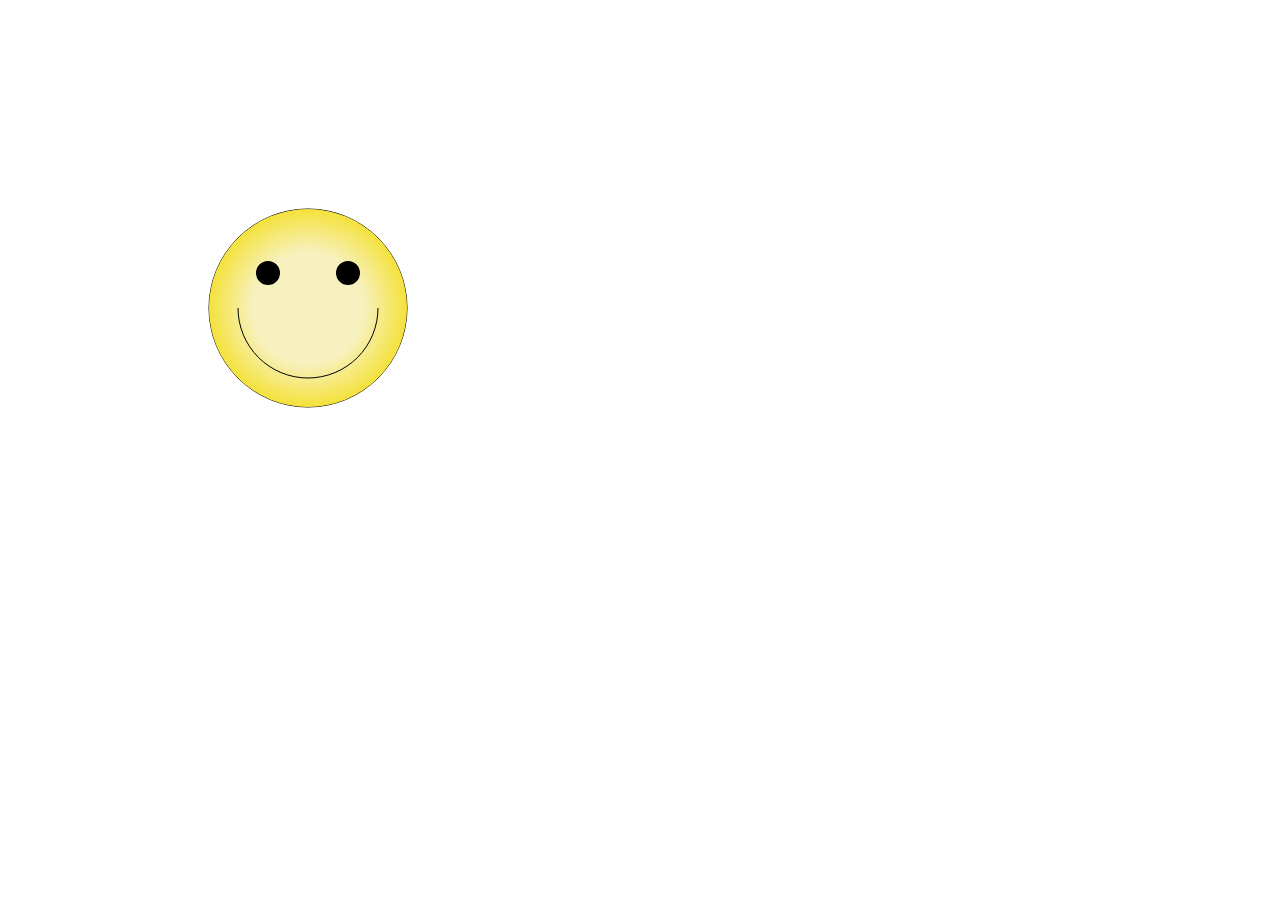
<file: assets/html/canvas.html>
<!DOCTYPE html>
<html lang="en">
    <head>
        <meta charset="utf-8">
    </head>
    <body>
        <canvas id="mySmile" width="200" height="200" style="margin:200px 0px 0px 200px"></canvas>
		<script src="../js/smiley.js" type="text/javascript"></script>
    </body>
</html>
</file>
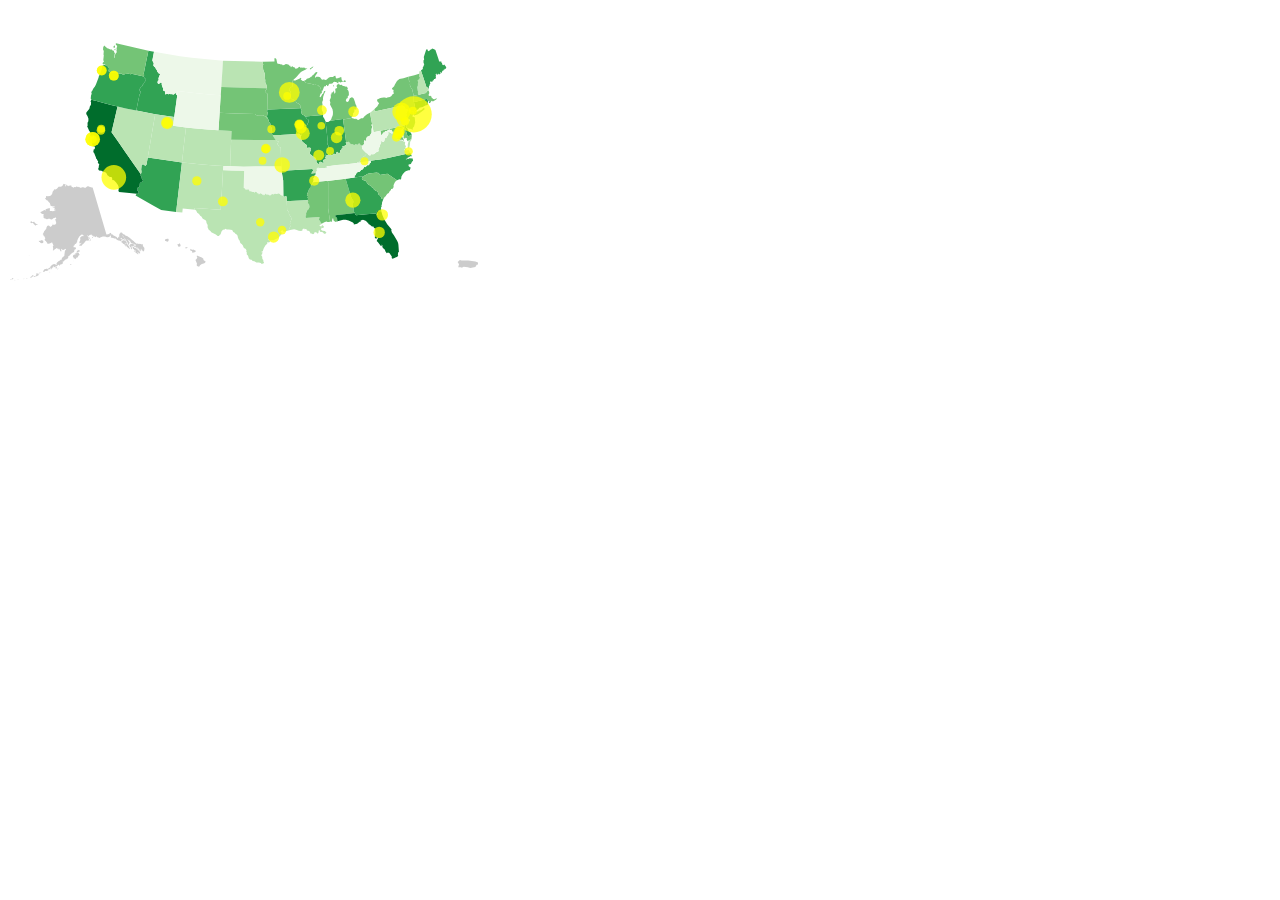
<file: assets/html/geo.html>
<!DOCTYPE html>
<html lang="en">
    <head>
        <meta charset="utf-8">
    </head>
    <body>
		<object data="../img/geo.svg" type="image/svg+xml" style="height:300px; width:500px">
    </body>
</html>
</file>
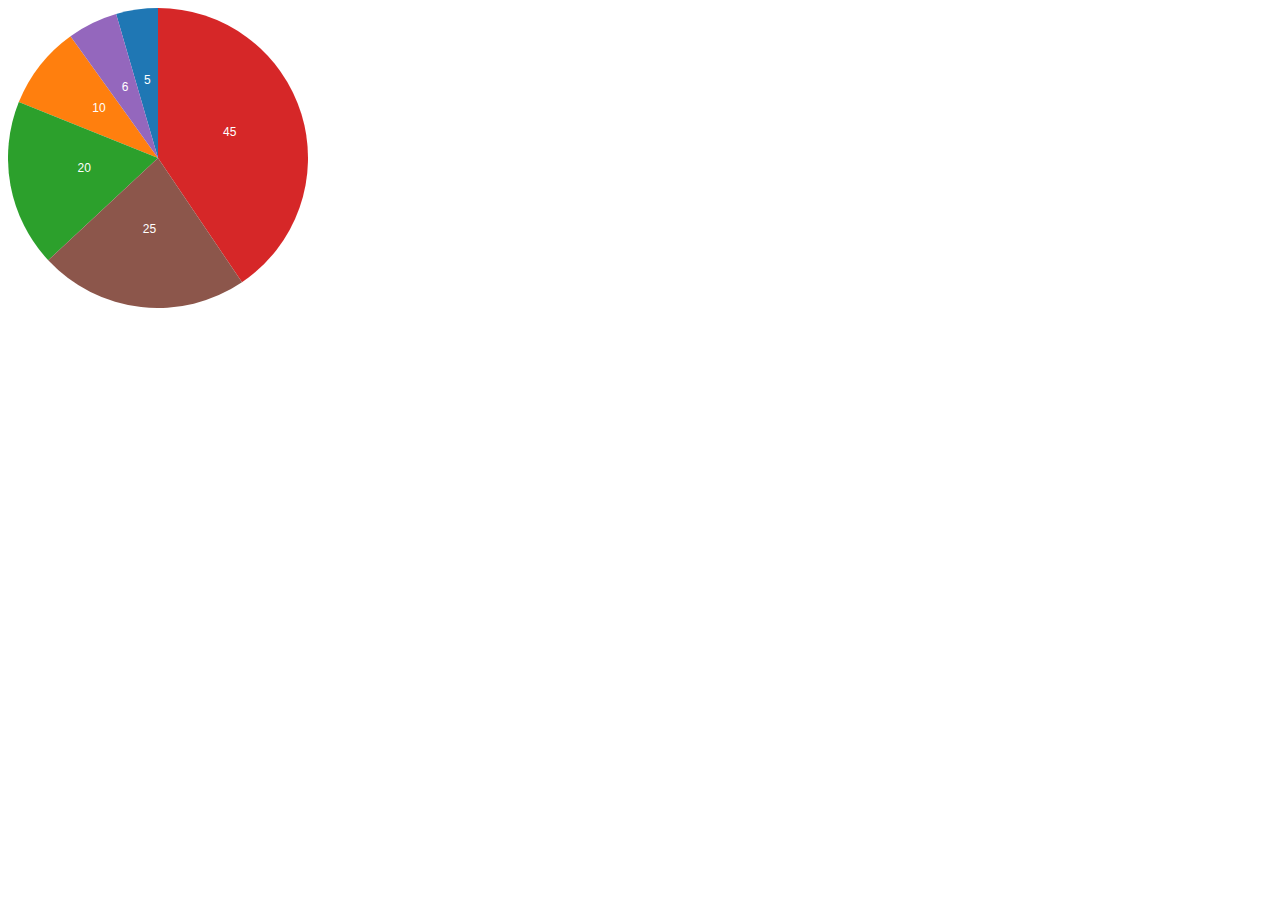
<file: assets/html/pie.html>
<!DOCTYPE html>
<html lang="en">
	<head>
		<meta charset="utf-8">
		<title>D3: Pie layout</title>
		<script type="text/javascript" src="../js/d3/d3.min.js"></script>
		<style type="text/css">

			text {
				font-family: sans-serif;
				font-size: 12px;
				fill: white;
			}

		</style>
	</head>
	<body>
		<script type="text/javascript">

			//Width and height
			var w = 300;
			var h = 300;

			var dataset = [ 5, 10, 20, 45, 6, 25 ];

			var outerRadius = w / 2;
			var innerRadius = 0;
			var arc = d3.svg.arc()
							.innerRadius(innerRadius)
							.outerRadius(outerRadius);
			
			var pie = d3.layout.pie();
			
			//Easy colors accessible via a 10-step ordinal scale
			var color = d3.scale.category10();

			//Create SVG element
			var svg = d3.select("body")
						.append("svg")
						.attr("width", w)
						.attr("height", h);
			
			//Set up groups
			var arcs = svg.selectAll("g.arc")
						  .data(pie(dataset))
						  .enter()
						  .append("g")
						  .attr("class", "arc")
						  .attr("transform", "translate(" + outerRadius + "," + outerRadius + ")");
			
			//Draw arc paths
			arcs.append("path")
			    .attr("fill", function(d, i) {
			    	return color(i);
			    })
			    .attr("d", arc);
			
			//Labels
			arcs.append("text")
			    .attr("transform", function(d) {
			    	return "translate(" + arc.centroid(d) + ")";
			    })
			    .attr("text-anchor", "middle")
			    .text(function(d) {
			    	return d.value;
			    });
						
		</script>
	</body>
</html>
</file>
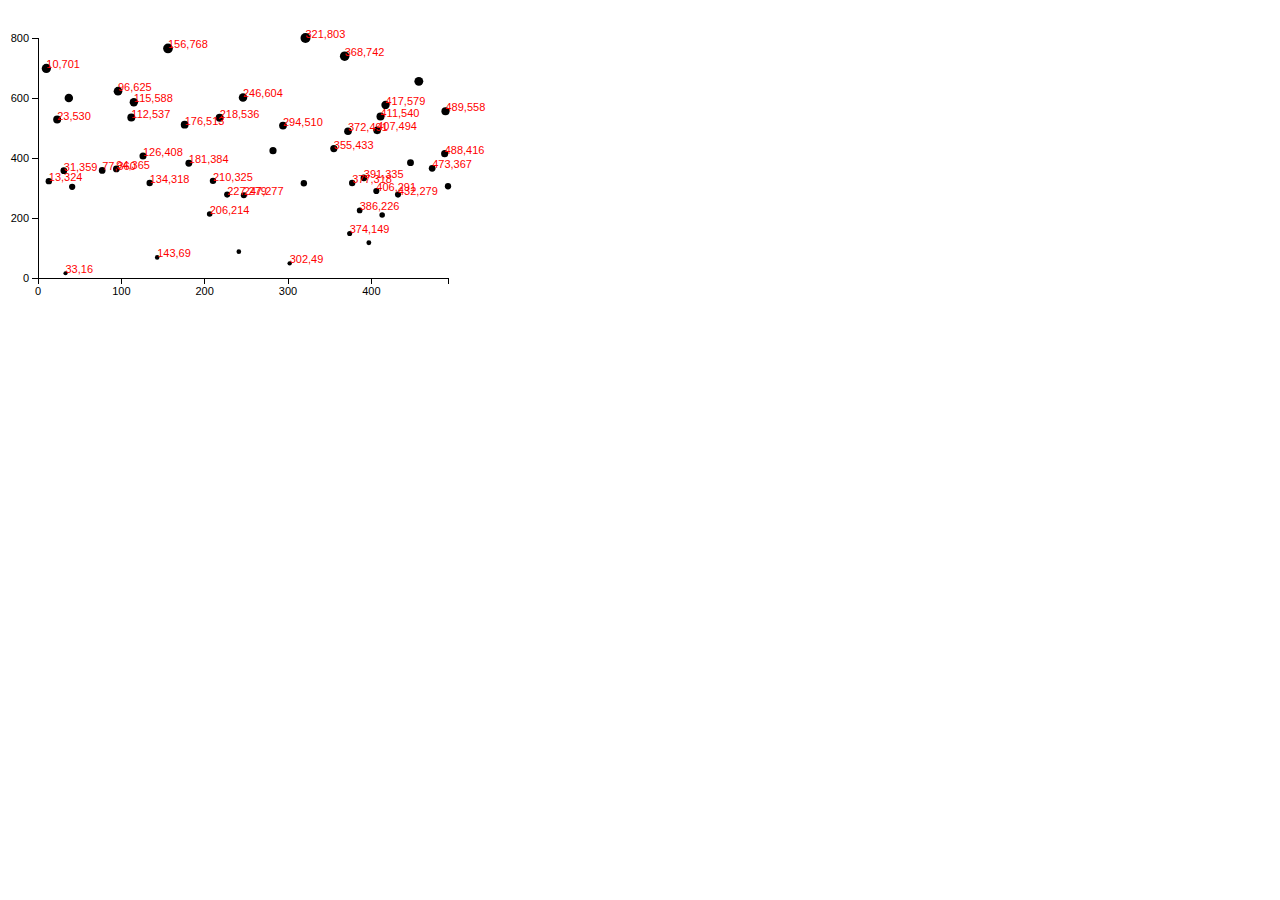
<file: assets/html/scatter.html>
<!DOCTYPE html>
<html lang="en">
	<head>
		<meta charset="utf-8">
		<title>D3 Demo: Axes</title>
		<script type="text/javascript" src="../js/d3/d3.min.js"></script>
		<style type="text/css">
			
			.axis path,
			.axis line {
				fill: none;
				stroke: black;
				shape-rendering: crispEdges;
			}
			
			.axis text {
				font-family: sans-serif;
				font-size: 11px;
			}

		</style>
	</head>
	<body>
		<script type="text/javascript">

			//Width and height
			var w = 500;
			var h = 300;
			var padding = 30;
			
			//Create SVG element
			var svg = d3.select("body")
						.append("svg")
						.attr("width", w)
						.attr("height", h);
			
			//Create scale functions
			var xScale = d3.scale.linear()
								 .range([padding, w - padding * 2]);

			var yScale = d3.scale.linear()
								 .range([h - padding, padding]);

			var rScale = d3.scale.linear()
								 .range([2, 5]);
			
			//Dynamic, random dataset
			var dataset = [];					//Initialize empty array
			var numDataPoints = 50;				//Number of dummy data points to create
			var xRange = Math.random() * 1000;	//Max range of new x values
			var yRange = Math.random() * 1000;	//Max range of new y values
			for (var i = 0; i < numDataPoints; i++) {					//Loop numDataPoints times
				var newNumber1 = Math.round(Math.random() * xRange);	//New random integer
				var newNumber2 = Math.round(Math.random() * yRange);	//New random integer
				dataset.push([newNumber1, newNumber2]);					//Add new number to array
			}

			//Set input domain
			xScale.domain([0, d3.max(dataset, function(d) { return d[0]; })]);

			yScale.domain([0, d3.max(dataset, function(d) { return d[1]; })]);

			rScale.domain([0, d3.max(dataset, function(d) { return d[1]; })]);
			
			//Create circles
			svg.selectAll("circle")
			   .data(dataset)
			   .enter()
			   .append("circle")
			   .attr("cx", function(d) {
			   		return xScale(d[0]);
			   })
			   .attr("cy", function(d) {
			   		return yScale(d[1]);
			   })
			   .attr("r", function(d) {
			   		return rScale(d[1]);
			   });

			//Define X axis
			var xAxis = d3.svg.axis()
							  .scale(xScale)
							  .orient("bottom")
							  .ticks(5);

			//Define Y axis
			var yAxis = d3.svg.axis()
							  .scale(yScale)
							  .orient("left")
							  .ticks(5);
							  
			//Create X axis
			svg.append("g")
				.attr("class", "axis")
				.attr("transform", "translate(0," + (h - padding) + ")")
				.call(xAxis);
			
			//Create Y axis
			svg.append("g")
				.attr("class", "axis")
				.attr("transform", "translate(" + padding + ",0)")
				.call(yAxis);
				
		    //Create labels
			svg.selectAll("text")
			   .data(dataset)
			   .enter()
			   .append("text")
			   .text(function(d) {
			   		return d[0] + "," + d[1];
			   })
			   .attr("x", function(d) {
			   		return xScale(d[0]);
			   })
			   .attr("y", function(d) {
			   		return yScale(d[1]);
			   })
			   .attr("font-family", "sans-serif")
			   .attr("font-size", "11px")
			   .attr("fill", "red");
		</script>
	</body>
</html>
</file>
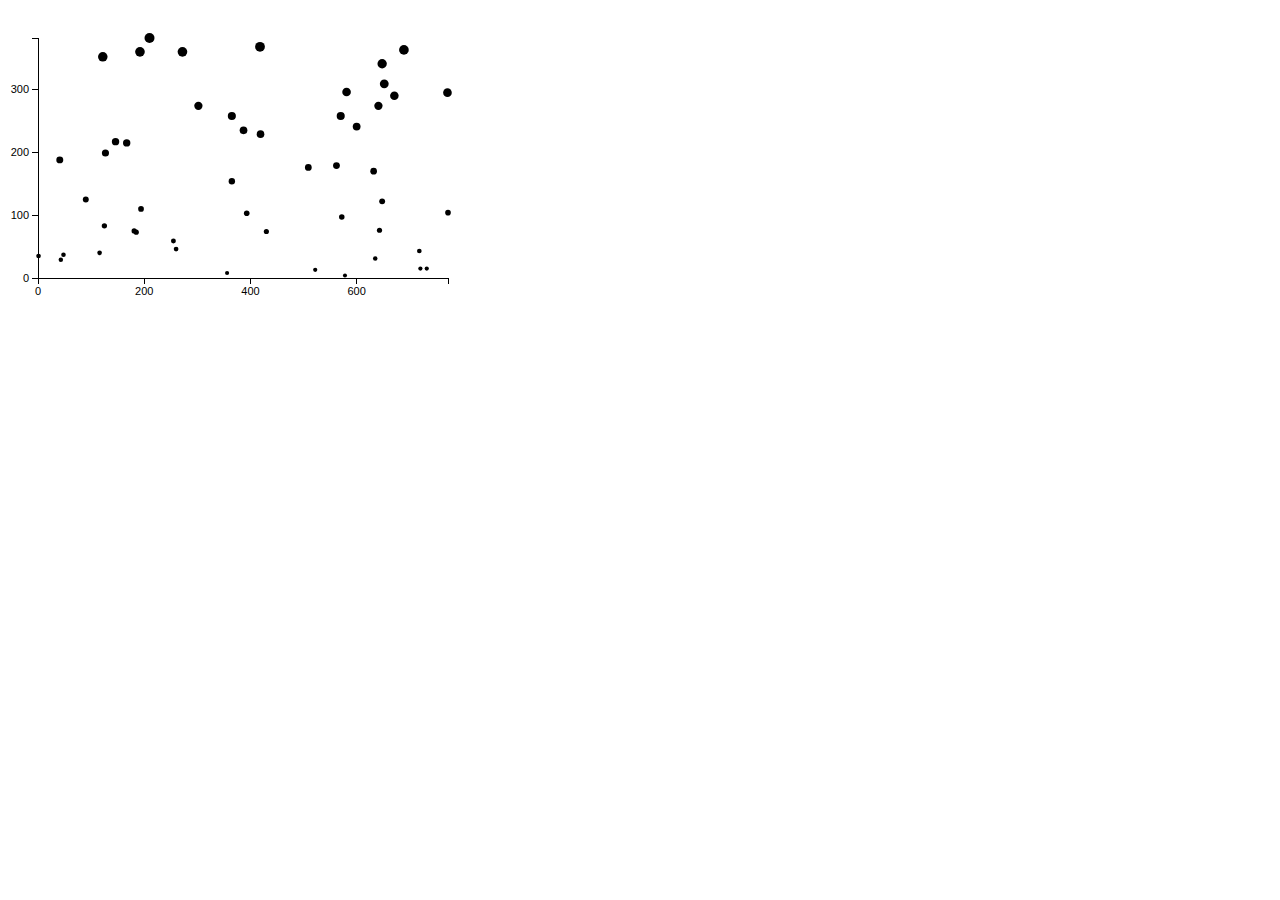
<file: assets/html/scatter_axis.html>
<!DOCTYPE html>
<html lang="en">
	<head>
		<meta charset="utf-8">
		<title>D3 Demo: Axes</title>
		<script type="text/javascript" src="../js/d3/d3.min.js"></script>
		<style type="text/css">
			
			.axis path,
			.axis line {
				fill: none;
				stroke: black;
				shape-rendering: crispEdges;
			}
			
			.axis text {
				font-family: sans-serif;
				font-size: 11px;
			}

		</style>
	</head>
	<body>
		<script type="text/javascript">

			//Width and height
			var w = 500;
			var h = 300;
			var padding = 30;
			
			//Create SVG element
			var svg = d3.select("body")
						.append("svg")
						.attr("width", w)
						.attr("height", h);
			
			//Create scale functions
			var xScale = d3.scale.linear()
								 .range([padding, w - padding * 2]);

			var yScale = d3.scale.linear()
								 .range([h - padding, padding]);

			var rScale = d3.scale.linear()
								 .range([2, 5]);
			
			//Dynamic, random dataset
			var dataset = [];					//Initialize empty array
			var numDataPoints = 50;				//Number of dummy data points to create
			var xRange = Math.random() * 1000;	//Max range of new x values
			var yRange = Math.random() * 1000;	//Max range of new y values
			for (var i = 0; i < numDataPoints; i++) {					//Loop numDataPoints times
				var newNumber1 = Math.round(Math.random() * xRange);	//New random integer
				var newNumber2 = Math.round(Math.random() * yRange);	//New random integer
				dataset.push([newNumber1, newNumber2]);					//Add new number to array
			}

			//Set input domain
			xScale.domain([0, d3.max(dataset, function(d) { return d[0]; })]);

			yScale.domain([0, d3.max(dataset, function(d) { return d[1]; })]);

			rScale.domain([0, d3.max(dataset, function(d) { return d[1]; })]);
			
			//Create circles
			svg.selectAll("circle")
			   .data(dataset)
			   .enter()
			   .append("circle")
			   .attr("cx", function(d) {
			   		return xScale(d[0]);
			   })
			   .attr("cy", function(d) {
			   		return yScale(d[1]);
			   })
			   .attr("r", function(d) {
			   		return rScale(d[1]);
			   });

			//Define X axis
			var xAxis = d3.svg.axis()
							  .scale(xScale)
							  .orient("bottom")
							  .ticks(5);

			//Define Y axis
			var yAxis = d3.svg.axis()
							  .scale(yScale)
							  .orient("left")
							  .ticks(5);
							  
			//Create X axis
			svg.append("g")
				.attr("class", "axis")
				.attr("transform", "translate(0," + (h - padding) + ")")
				.call(xAxis);
			
			//Create Y axis
			svg.append("g")
				.attr("class", "axis")
				.attr("transform", "translate(" + padding + ",0)")
				.call(yAxis);
		</script>
	</body>
</html>
</file>
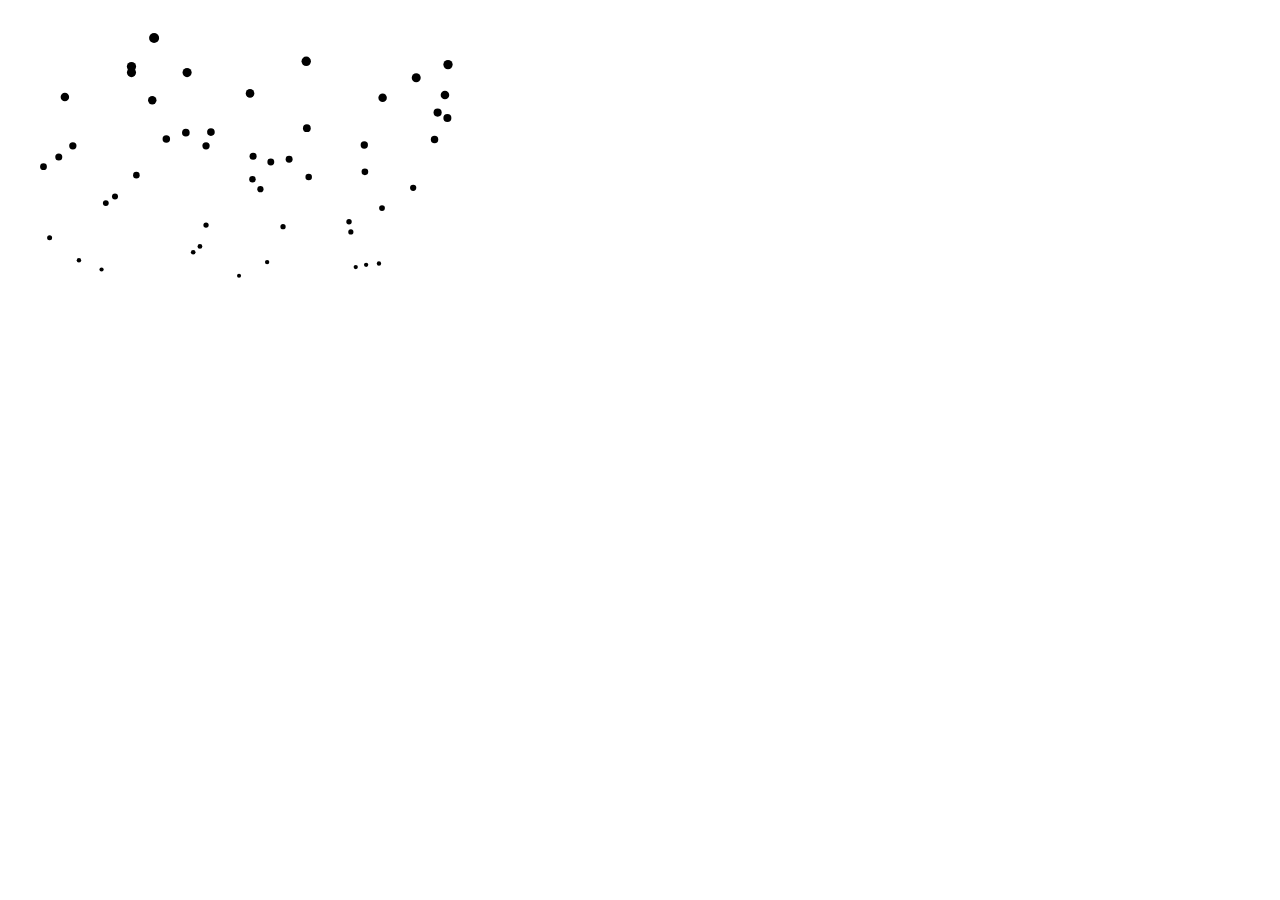
<file: assets/html/scatter_data.html>
<!DOCTYPE html>
<html lang="en">
	<head>
		<meta charset="utf-8">
		<title>D3 Demo: Axes</title>
		<script type="text/javascript" src="../js/d3/d3.min.js"></script>
		<style type="text/css">
			
			.axis path,
			.axis line {
				fill: none;
				stroke: black;
				shape-rendering: crispEdges;
			}
			
			.axis text {
				font-family: sans-serif;
				font-size: 11px;
			}

		</style>
	</head>
	<body>
		<script type="text/javascript">

			//Width and height
			var w = 500;
			var h = 300;
			var padding = 30;
			
			//Create SVG element
			var svg = d3.select("body")
						.append("svg")
						.attr("width", w)
						.attr("height", h);
			
			//Create scale functions
			var xScale = d3.scale.linear()
								 .range([padding, w - padding * 2]);

			var yScale = d3.scale.linear()
								 .range([h - padding, padding]);

			var rScale = d3.scale.linear()
								 .range([2, 5]);
			
			//Dynamic, random dataset
			var dataset = [];					//Initialize empty array
			var numDataPoints = 50;				//Number of dummy data points to create
			var xRange = Math.random() * 1000;	//Max range of new x values
			var yRange = Math.random() * 1000;	//Max range of new y values
			for (var i = 0; i < numDataPoints; i++) {					//Loop numDataPoints times
				var newNumber1 = Math.round(Math.random() * xRange);	//New random integer
				var newNumber2 = Math.round(Math.random() * yRange);	//New random integer
				dataset.push([newNumber1, newNumber2]);					//Add new number to array
			}

			//Set input domain
			xScale.domain([0, d3.max(dataset, function(d) { return d[0]; })]);

			yScale.domain([0, d3.max(dataset, function(d) { return d[1]; })]);

			rScale.domain([0, d3.max(dataset, function(d) { return d[1]; })]);
			
			//Create circles
			svg.selectAll("circle")
			   .data(dataset)
			   .enter()
			   .append("circle")
			   .attr("cx", function(d) {
			   		return xScale(d[0]);
			   })
			   .attr("cy", function(d) {
			   		return yScale(d[1]);
			   })
			   .attr("r", function(d) {
			   		return rScale(d[1]);
			   });
		</script>
	</body>
</html>
</file>
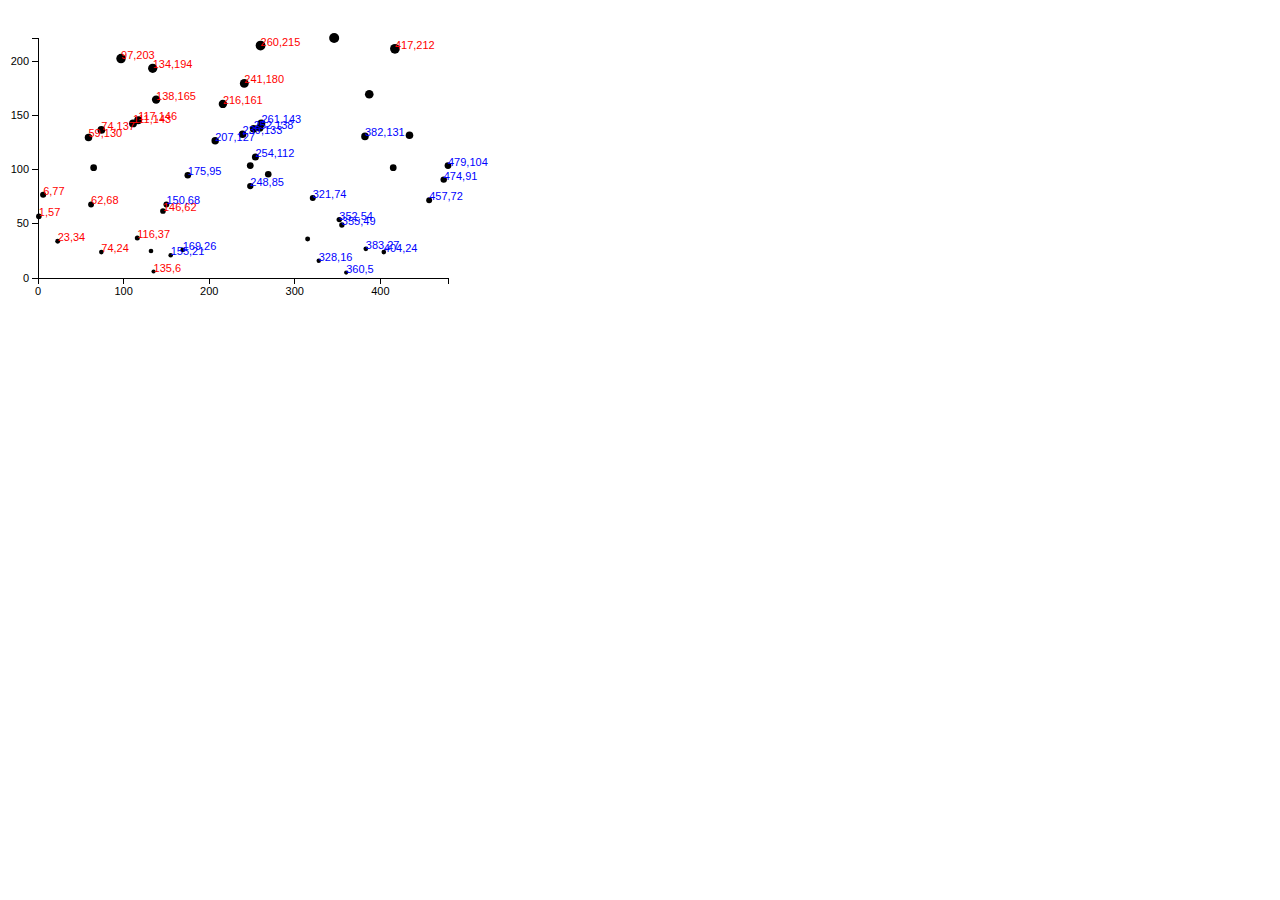
<file: assets/html/scatter_textLabel.html>
<!DOCTYPE html>
<html lang="en">
	<head>
		<meta charset="utf-8">
		<title>D3 Demo: Axes</title>
		<script type="text/javascript" src="../js/d3/d3.min.js"></script>
		<style type="text/css">
			
			.axis path,
			.axis line {
				fill: none;
				stroke: black;
				shape-rendering: crispEdges;
			}
			
			.axis text {
				font-family: sans-serif;
				font-size: 11px;
			}

		</style>
	</head>
	<body>
		<script type="text/javascript">

			//Width and height
			var w = 500;
			var h = 300;
			var padding = 30;
			
			//Create SVG element
			var svg = d3.select("body")
						.append("svg")
						.attr("width", w)
						.attr("height", h);
			
			//Create scale functions
			var xScale = d3.scale.linear()
								 .range([padding, w - padding * 2]);

			var yScale = d3.scale.linear()
								 .range([h - padding, padding]);

			var rScale = d3.scale.linear()
								 .range([2, 5]);
			
			//Dynamic, random dataset
			var dataset = [];					//Initialize empty array
			var numDataPoints = 50;				//Number of dummy data points to create
			var xRange = Math.random() * 1000;	//Max range of new x values
			var yRange = Math.random() * 1000;	//Max range of new y values
			for (var i = 0; i < numDataPoints; i++) {					//Loop numDataPoints times
				var newNumber1 = Math.round(Math.random() * xRange);	//New random integer
				var newNumber2 = Math.round(Math.random() * yRange);	//New random integer
				dataset.push([newNumber1, newNumber2]);					//Add new number to array
			}

			//Set input domain
			xScale.domain([0, d3.max(dataset, function(d) { return d[0]; })]);

			yScale.domain([0, d3.max(dataset, function(d) { return d[1]; })]);

			rScale.domain([0, d3.max(dataset, function(d) { return d[1]; })]);
			
			//Create circles
			svg.selectAll("circle")
			   .data(dataset)
			   .enter()
			   .append("circle")
			   .attr("cx", function(d) {
			   		return xScale(d[0]);
			   })
			   .attr("cy", function(d) {
			   		return yScale(d[1]);
			   })
			   .attr("r", function(d) {
			   		return rScale(d[1]);
			   });

			//Define X axis
			var xAxis = d3.svg.axis()
							  .scale(xScale)
							  .orient("bottom")
							  .ticks(5);

			//Define Y axis
			var yAxis = d3.svg.axis()
							  .scale(yScale)
							  .orient("left")
							  .ticks(5);
							  
			//Create X axis
			svg.append("g")
				.attr("class", "axis")
				.attr("transform", "translate(0," + (h - padding) + ")")
				.call(xAxis);
			
			//Create Y axis
			svg.append("g")
				.attr("class", "axis")
				.attr("transform", "translate(" + padding + ",0)")
				.call(yAxis);
				
			//Create labels
			svg.selectAll("text")
			   .data(dataset)
			   .enter()
			   .append("text")
			   .text(function(d) {
			   		return d[0] + "," + d[1];
			   })
			   .attr("x", function(d) {
			   		return xScale(d[0]);
			   })
			   .attr("y", function(d) {
			   		return yScale(d[1]);
			   })
			   .attr("font-family", "sans-serif")
			   .attr("font-size", "11px")
			   .attr("fill", function(d){if(d[0] < 150 || d[1] > 150) return "red"; else return "blue";});
		</script>
	</body>
</html>
</file>
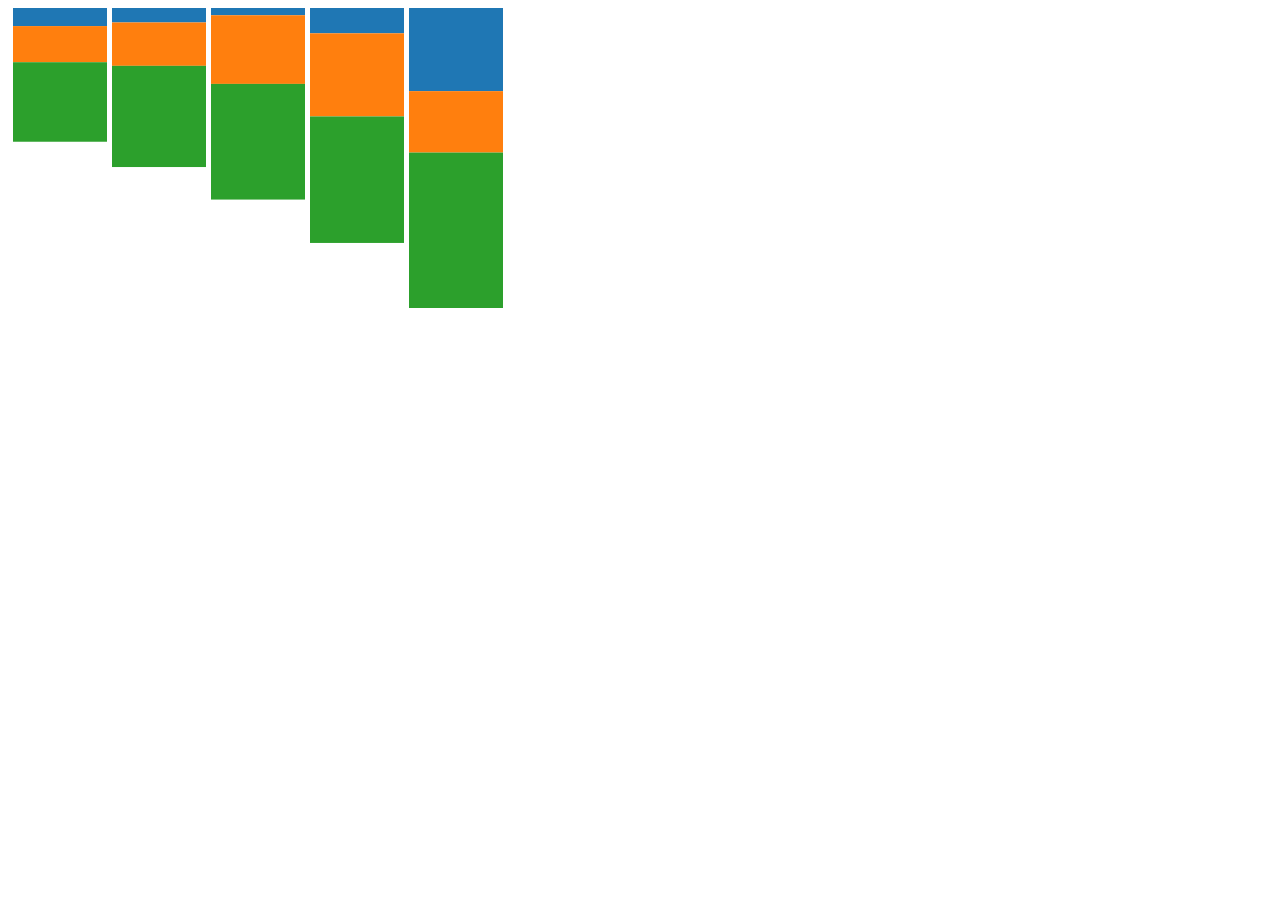
<file: assets/html/stacked_bar.html>
<!DOCTYPE html>
<html lang="en">
	<head>
		<meta charset="utf-8">
		<title>D3: Stack layout stacked bar chart</title>
		<script type="text/javascript" src="../js/d3/d3.min.js"></script>
		<style type="text/css">
			/* No style rules here yet */
		</style>
	</head>
	<body>
		<script type="text/javascript">

			//Width and height
			var w = 500;
			var h = 300;

			//Original data
			var dataset = [
				[
					{ x: 0, y: 5 },
					{ x: 1, y: 4 },
					{ x: 2, y: 2 },
					{ x: 3, y: 7 },
					{ x: 4, y: 23 }
				],
				[
					{ x: 0, y: 10 },
					{ x: 1, y: 12 },
					{ x: 2, y: 19 },
					{ x: 3, y: 23 },
					{ x: 4, y: 17 }
				],
				[
					{ x: 0, y: 22 },
					{ x: 1, y: 28 },
					{ x: 2, y: 32 },
					{ x: 3, y: 35 },
					{ x: 4, y: 43 }
				]
			];

			//Set up stack method
			var stack = d3.layout.stack();

			//Data, stacked
			stack(dataset);

			//Set up scales
			var xScale = d3.scale.ordinal()
				.domain(d3.range(dataset[0].length))
				.rangeRoundBands([0, w], 0.05);
		
			var yScale = d3.scale.linear()
				.domain([0,				
					d3.max(dataset, function(d) {
						return d3.max(d, function(d) {
							return d.y0 + d.y;
						});
					})
				])
				.range([0, h]);
				
			//Easy colors accessible via a 10-step ordinal scale
			var colors = d3.scale.category10();
		
			//Create SVG element
			var svg = d3.select("body")
						.append("svg")
						.attr("width", w)
						.attr("height", h);
	
			// Add a group for each row of data
			var groups = svg.selectAll("g")
				.data(dataset)
				.enter()
				.append("g")
				.style("fill", function(d, i) {
					return colors(i);
				});
	
			// Add a rect for each data value
			var rects = groups.selectAll("rect")
				.data(function(d) { return d; })
				.enter()
				.append("rect")
				.attr("x", function(d, i) {
					return xScale(i);
				})
				.attr("y", function(d) {
					return yScale(d.y0);
				})
				.attr("height", function(d) {
					return yScale(d.y);
				})
				.attr("width", xScale.rangeBand());
						
		</script>
	</body>
</html>
</file>
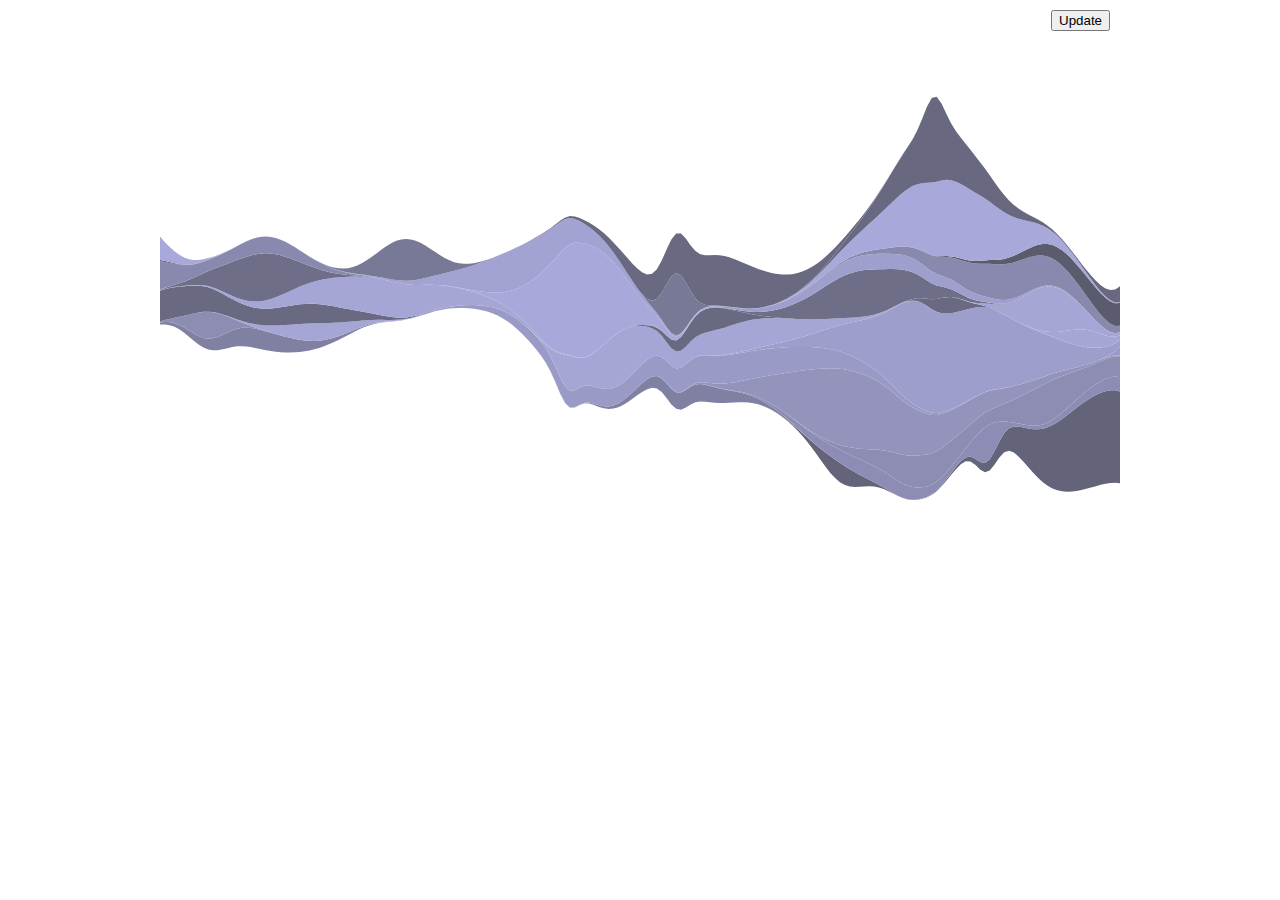
<file: assets/html/Streamgraph.html>
<!DOCTYPE html>
<meta charset="utf-8">
<title>Streamgraph</title>
<style>

body {
  font-family: "Helvetica Neue", Helvetica, Arial, sans-serif;
  margin: auto;
  position: relative;
  width: 960px;
}

button {
  position: absolute;
  right: 10px;
  top: 10px;
}

</style>
<button onclick="transition()">Update</button>
<script src="../js/d3/d3.min.js"></script>
<script>

var n = 20, // number of layers
    m = 200, // number of samples per layer
    stack = d3.layout.stack().offset("wiggle"),
    layers0 = stack(d3.range(n).map(function() { return bumpLayer(m); })),
    layers1 = stack(d3.range(n).map(function() { return bumpLayer(m); }));

var width = 960,
    height = 500;

var x = d3.scale.linear()
    .domain([0, m - 1])
    .range([0, width]);

var y = d3.scale.linear()
    .domain([0, d3.max(layers0.concat(layers1), function(layer) { return d3.max(layer, function(d) { return d.y0 + d.y; }); })])
    .range([height, 0]);

var color = d3.scale.linear()
    .range(["#aad", "#556"]);

var area = d3.svg.area()
    .x(function(d) { return x(d.x); })
    .y0(function(d) { return y(d.y0); })
    .y1(function(d) { return y(d.y0 + d.y); });

var svg = d3.select("body").append("svg")
    .attr("width", width)
    .attr("height", height);

svg.selectAll("path")
    .data(layers0)
  .enter().append("path")
    .attr("d", area)
    .style("fill", function() { return color(Math.random()); });

function transition() {
  d3.selectAll("path")
      .data(function() {
        var d = layers1;
        layers1 = layers0;
        return layers0 = d;
      })
    .transition()
      .duration(2500)
      .attr("d", area);
}

// Inspired by Lee Byron's test data generator.
function bumpLayer(n) {

  function bump(a) {
    var x = 1 / (.1 + Math.random()),
        y = 2 * Math.random() - .5,
        z = 10 / (.1 + Math.random());
    for (var i = 0; i < n; i++) {
      var w = (i / n - y) * z;
      a[i] += x * Math.exp(-w * w);
    }
  }

  var a = [], i;
  for (i = 0; i < n; ++i) a[i] = 0;
  for (i = 0; i < 5; ++i) bump(a);
  return a.map(function(d, i) { return {x: i, y: Math.max(0, d)}; });
}

</script>
</file>
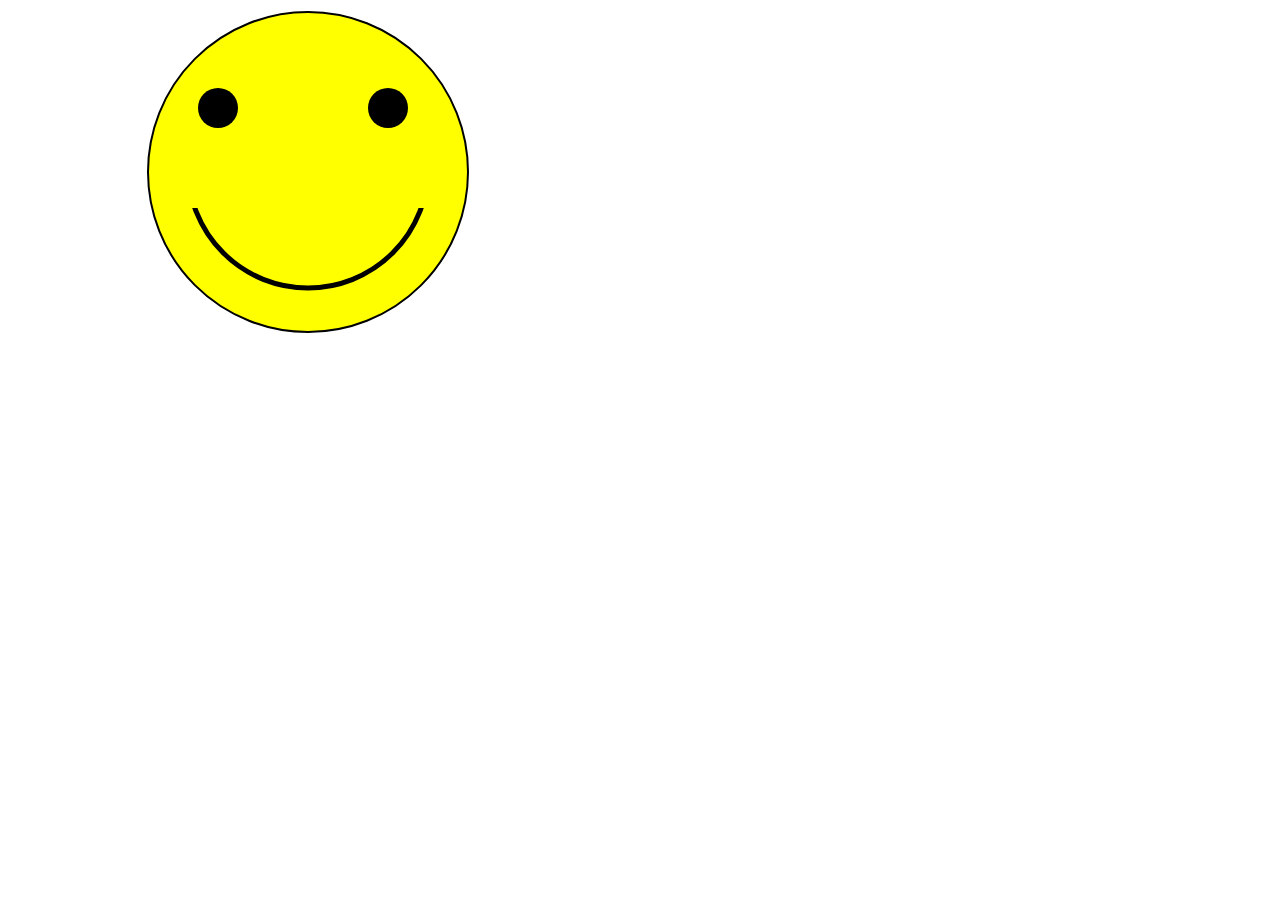
<file: assets/html/svg.html>
<!DOCTYPE html>
<html lang="en">
    <head>
        <meta charset="utf-8">
    </head>
    <body>
		<object data="../img/smiley.svg" type="image/svg+xml" style="height:500px; width:600px">
    </body>
</html>
</file>
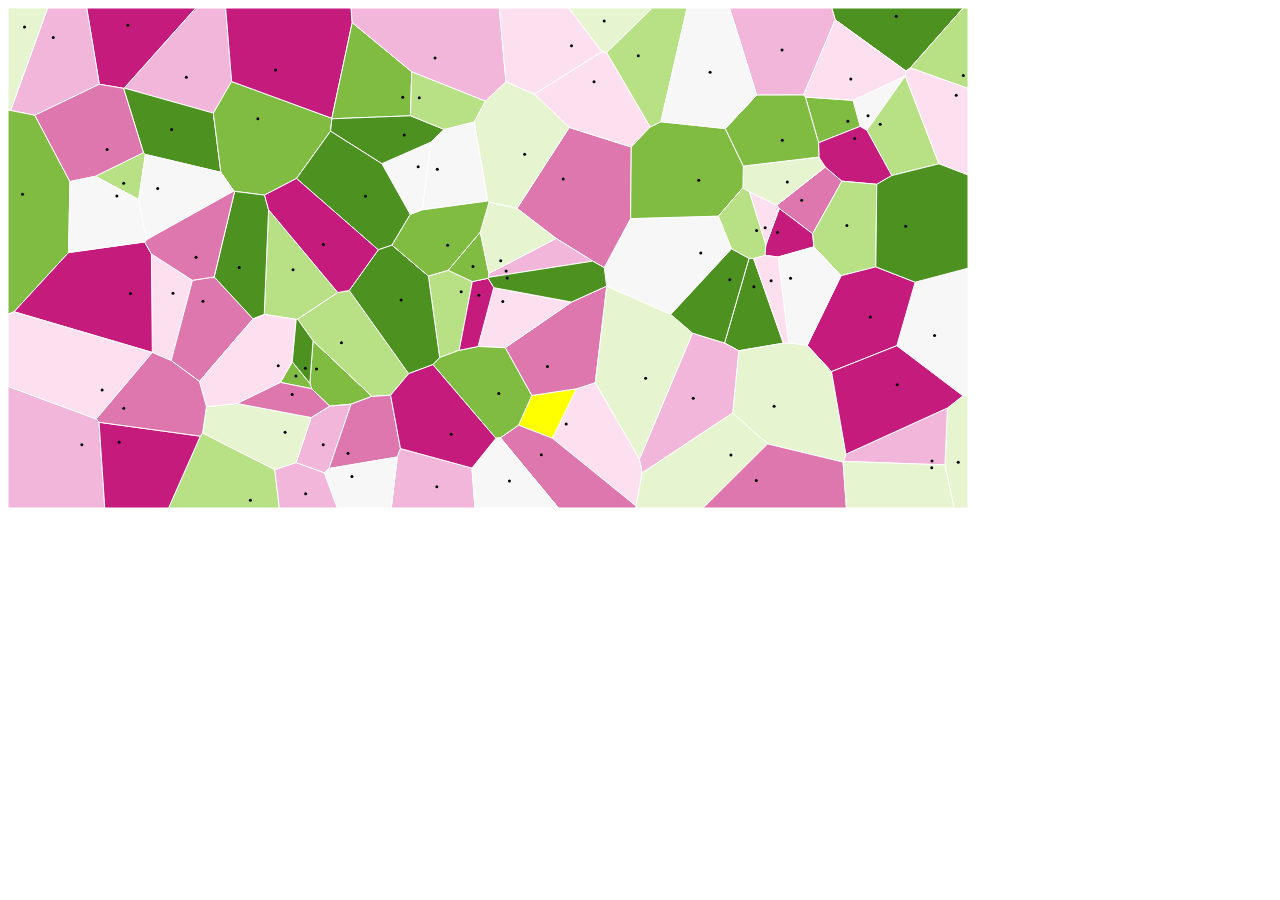
<file: assets/html/VoronoiTessellation.html>
<!DOCTYPE html>
<meta charset="utf-8">
<style>

path {
  stroke: #fff;
}

path:first-child {
  fill: yellow !important;
}

circle {
  fill: #000;
  pointer-events: none;
}

.q0-9 { fill: rgb(197,27,125); }
.q1-9 { fill: rgb(222,119,174); }
.q2-9 { fill: rgb(241,182,218); }
.q3-9 { fill: rgb(253,224,239); }
.q4-9 { fill: rgb(247,247,247); }
.q5-9 { fill: rgb(230,245,208); }
.q6-9 { fill: rgb(184,225,134); }
.q7-9 { fill: rgb(127,188,65); }
.q8-9 { fill: rgb(77,146,33); }

</style>
<body>
<script src="../js/d3/d3.min.js"></script>
<script>

var width = 960,
    height = 500;

var vertices = d3.range(100).map(function(d) {
  return [Math.random() * width, Math.random() * height];
});

var voronoi = d3.geom.voronoi()
    .clipExtent([[0, 0], [width, height]]);

var svg = d3.select("body").append("svg")
    .attr("width", width)
    .attr("height", height)
    .on("mousemove", function() { vertices[0] = d3.mouse(this); redraw(); });

var path = svg.append("g").selectAll("path");

svg.selectAll("circle")
    .data(vertices.slice(1))
  .enter().append("circle")
    .attr("transform", function(d) { return "translate(" + d + ")"; })
    .attr("r", 1.5);

redraw();

function redraw() {
  path = path
      .data(voronoi(vertices), polygon);

  path.exit().remove();

  path.enter().append("path")
      .attr("class", function(d, i) { return "q" + (i % 9) + "-9"; })
      .attr("d", polygon);

  path.order();
}

function polygon(d) {
  return "M" + d.join("L") + "Z";
}

</script>
</file>
<file: libraries/frameworks/io2012/css/phone.css>
/*Smartphones (portrait and landscape) ----------- */
/*@media only screen
and (min-width : 320px)
and (max-width : 480px) {

}*/
/* Smartphones (portrait) ----------- */
/* Styles */
/* line 17, ../scss/phone.scss */
slides > slide {
  /*  width: $slide-width !important;
    height: $slide-height !important;
    margin-left: -$slide-width / 2 !important;
    margin-top: -$slide-height / 2 !important;
  */
  -webkit-transition: none !important;
  -webkit-transition: none !important;
  -moz-transition: none !important;
  -ms-transition: none !important;
  -o-transition: none !important;
  transition: none !important;
}

/* iPhone 4 ----------- */
@media only screen and (-webkit-min-device-pixel-ratio : 1.5), only screen and (min-device-pixel-ratio : 1.5) {
  /* Styles */
}
</file>
<file: libraries/frameworks/io2012/css/slidify.css>
@import url(http://fonts.googleapis.com/css?family=Open+Sans+Condensed:700|Source+Code+Pro:500|Open+Sans|Oswald);

/* Styles for Table of Contents */
#io2012-toc {
  position: absolute;
  top:0;
  left:10px;
  z-index: 999;
}
#io2012-toc a{
  border-bottom: none;
}

#io2012-toc .nav-pills > .active > a{
  background-color: darkslategray;
  color: yellow;
}
#io2012-toc li {
  margin-bottom: 0em;
}

#io2012-toc li.current {
  background-color: yellow;
}

.license {
  font-size: 14px;
  color: #a9a9a9;
  position: absolute;
  bottom: 30px;
  left: 60px;
}


/* Styles for Title Slide */
.title-slide hgroup > h1{
  font-family: 'Oswald', sans-serif;
}

.title-slide hgroup > h2{
  font-family: 'Oswald', 'Calibri', sans-serif;
}

/* Fonts and Spacing */
article p, article li, article li.build, section p, section li{
  font-family: 'Open Sans','Helvetica', 'Crimson Text', 'Garamond',  'Palatino', sans-serif;
  text-align: justify;
  font-size:22px;
  line-height: 1.5em;
  color: #444;
}

slide:not(.segue) h2{
  font-family: 'Calibri', Arial, sans-serif;
  font-size: 52px;
  font-style: normal;
  font-weight: bold;
  text-transform: normal;
  letter-spacing: -2px;
  line-height: 1.2em;
/*  color: #193441;*/
/*  color: #02574D;*/
  color: #CC2904;
}

/* Reduce Space between Title and Body */
slides > slide > hgroup + article {
  margin-top: 15px;
}

/* Remove Border, Margins and Padding from iframe */
iframe {
  border: none;
  margin: 0;
  padding: 0;
}

/* Knitr Images */
.rimage.left {
  text-align: left;
}
.rimage.right {
  text-align: right;
}
.rimage.center {
  text-align: center;
}

/* Quotes and Shout (for io2012, custom) */
article q {
  font-family: 'Crimson Text', sans-serif;
}

q {
  display: block;
  font-size: 44px;
  line-height: 56px;
  margin-left: 50px;
  margin-top: 100px;
  margin-right: 150px;
}

q::before {
  content: '“';
  position: absolute;
  display: inline-block;
  margin-left: -2.1em;
  width: 2em;
  text-align: right;
  font-size: 90px;
  color: silver;
}

q::after {
  content: '”';
  position: absolute;
  margin-left: .1em;
  font-size: 90px;
  color: silver;
}

div.author {
  text-align: right;
  font-size: 40px;
  margin-top: 20px;
  margin-right: 150px;
}

div.author::before {
  content: '—';
}

q.shout:before {
  content: '';
  position: absolute;
  margin-left: -0.5em;
}

q.shout:after {
  content: '';
  position: absolute;
  margin-left: 0.1em;
}

/* Tables */
table caption{
  margin-top: 20pt;
  font-weight: normal;
  font-family: "Trebuchet MS", Garuda, sans-serif;
}

table th {
  text-transform: capitalize;
}

/* Tables */

table {
  border: none;
  width: 100%;
  border-collapse: collapse;
  font-size: 24px;
  line-height: 32px;
  font-family: 'Trebuchet MS';
  font-weight: bolder;
  color: rgb(102, 102, 102);
}
table thead {
  border-top: 1px solid #BFBEAD;
  border-bottom: 1px solid #BFBEAD;
}
table th, table td, table caption {
  margin: 0;
  padding: 2pt 6pt;
  text-align: left;
  vertical-align: top;
}
table th {
  background: #CFCEBD;
  color: #575400;
  text-transform: uppercase;
}
table td {
  border-bottom: 1px solid #CFCEBD;
}
table tr:nth-child(2n+1) {
/*  background: #E8F2FF; */
  background: #EFEEDD;
}

/* Styling for Ordered Lists (only for io2012) */

ol {
  margin-left: 1.2em;
  margin-bottom: 1em;
  postion: relative;
}

ol li {
  margin-bottom: 0.5em;
  font-family: "Open Sans";
}

ol li ol {
  margin-left: 0.5em;
  margin-bottom: 0;
}

ol, ul {
  margin-top: .5em;
}

ol {
  list-style-type: decimal;
}

/*Github Ribbon Test*/
/* Source: https://github.com/dciccale/css3-github-ribbon */
/* Define classes for example, definition, problem etc. */
/* Choose meaningful colors for background and text */

.example {
  background-color: #121621;
  top: 1.2em;
  right: -3.2em;
  -webkit-transform: rotate(45deg);
  -moz-transform: rotate(45deg);
  transform: rotate(45deg);
  -webkit-box-shadow: 0 0 0 1px #1d212e inset,0 0 2px 1px #fff inset,0 0 1em #888;
  -moz-box-shadow: 0 0 0 1px #1d212e inset,0 0 2px 1px #fff inset,0 0 1em #888;
  box-shadow: 0 0 0 1px #1d212e inset,0 0 2px 1px #fff inset,0 0 1em #888;
  color: #FF0;
  display: block;
  padding: .6em 3.5em;
  position: absolute;
  font: bold .82em sans-serif;
  text-align: center;
  text-decoration: none;
  text-shadow: 1px -1px 8px rgba(0,0,0,0.60);
  -webkit-user-select: none;
  -moz-user-select: none;
  user-select: none;
}

.definition {
  background-color: #a00;
  top: 1.2em;
  right: -3.2em;
  -webkit-transform: rotate(45deg);
  -moz-transform: rotate(45deg);
  transform: rotate(45deg);
  -webkit-box-shadow: 0 0 0 1px #1d212e inset,0 0 2px 1px #fff inset,0 0 1em #888;
  -moz-box-shadow: 0 0 0 1px #1d212e inset,0 0 2px 1px #fff inset,0 0 1em #888;
  box-shadow: 0 0 0 1px #1d212e inset,0 0 2px 1px #fff inset,0 0 1em #888;
  color: #FFF;
  display: block;
  padding: .6em 3.5em;
  position: absolute;
  font: bold .82em sans-serif;
  text-align: center;
  text-decoration: none;
  text-shadow: 1px -1px 8px rgba(0,0,0,0.60);
  -webkit-user-select: none;
  -moz-user-select: none;
  user-select: none;
}


/* Pasted from Custom.css */
aside.gbar img {
  width: 175px;
}


div.modal-body pre{
  width: 95%;
  left: 0px;
}

.pagination {
  position: absolute;
  bottom: -5px;
  left:110px;
}

.pagination ul li:before {
  content: "";
}

body {
  font-family: "Open Sans";
  color: #444;
}

p {
  text-align: justify;
  line-height: 1.5em;
}
/* Place Video on Top Right */
/* FIXME: Move CSS to css/popcorn.css */
section.video {
  position: absolute;
  top: 0;
  right: 0;
  z-index: 1000;
}


/* Smaller code fonts in modal popup */
.modal pre code {
  font-size: 16px;
}

img.center {
  display: block;
  margin: auto auto;
}

body {
  background-color: #000;
}
.quiz-option label{
  display: inline;
  font-size: 1em;
}
slide.segue h2{
 font-family: "Open Sans Condensed";
 font-weight: 700;
}
slide:not(.segue)  h2{
 font-family: "Open Sans Condensed";
 font-weight: 700;
 color: darkslategray;
}
article p {
  font-family: "Open Sans"
}

code {
  font-size: 100%;
  font-family: "Source Code Pro", monospace;
  color: darkred;
}
pre code {
  font-weight: 500;
  -webkit-border-radius: 5px;
  border-radius: 5px;
}

#glimmer iframe {
  width: 100%;
}

.title-slide {
  background-color: #CBE7A5; /* #EDE0CF; ; #CA9F9D*/
  /* background-image:url(http://goo.gl/EpXln); */
}

.title-slide hgroup > h1{
 font-family: 'Oswald', 'Helvetica', sanserif; 
}

.title-slide hgroup > h1, 
.title-slide hgroup > h2 {
  color: #535E43 ;  /* ; #EF5150*/
}
</file>
<file: libraries/highlighters/highlight.js/css/solarized_light.css>
/*

Orginal Style from ethanschoonover.com/solarized (c) Jeremy Hull <sourdrums@gmail.com>

*/

pre code {
  display: block; padding: 0.5em;
  background: #fdf6e3; color: #657b83;
}

pre .comment,
pre .template_comment,
pre .diff .header,
pre .doctype,
pre .pi,
pre .lisp .string,
pre .javadoc {
  color: #93a1a1;
  font-style: italic;
}

pre .keyword,
pre .winutils,
pre .method,
pre .addition,
pre .css .tag,
pre .request,
pre .status {
  color: #859900;
}

pre .number,
pre .command,
pre .string,
pre .tag .value,
pre .phpdoc,
pre .tex .formula,
pre .regexp,
pre .hexcolor {
  color: #2aa198;
}

pre .title,
pre .localvars,
pre .chunk,
pre .decorator,
pre .builtin,
pre .built_in,
pre .identifier,
pre .title .keymethods,
pre .vhdl .literal,
pre .id {
  color: #268bd2;
}

pre .attribute,
pre .variable,
pre .instancevar,
pre .lisp .body,
pre .smalltalk .number,
pre .constant,
pre .class .title,
pre .parent,
pre .haskell .type {
  color: #b58900;
}

pre .preprocessor,
pre .preprocessor .keyword,
pre .shebang,
pre .symbol,
pre .diff .change,
pre .special,
pre .keymethods,
pre .attr_selector,
pre .important,
pre .subst,
pre .cdata {
  color: #cb4b16;
}

pre .deletion {
  color: #dc322f;
}

pre .tex .formula {
  background: #eee8d5;
}
</file>
<file: libraries/widgets/quiz/css/demo.css>
/* COMMENT OUT
body {
    font-family: Georgia, 'PT Sans', sans-serif;
    font-size: 16px;
    min-height: 800px;
    line-height: 1.5em;
}
*/

b, strong { font-weight: bold }
i, em { font-style: italic }

a {
  text-decoration: none;
  color: #3B5998;
}

a:visited {
  text-decoration: none;
  color: #6882aa;
}

a:hover,
a:focus {
  text-decoration: underline;
}

h1 {
	/* text-align: center;
	padding-bottom: 52px; */
	font-size: 2.5em;
	line-height: 1em;
}

#content {
    width: 800px;
    margin: auto;
}

/*
code {
    background-color: #F0F0F0;
    font-family: 'DejaVu Sans Mono', consolas, monospace;
    font-size: 14px;
    padding: 2px;
    line-height: 1.25em;
}
*/

.quiz-single, .quiz-multiple, .quiz-text {
  background-color: #F0F0F0;
  padding-left: 15px;
  padding-top: 15px;
}

/* EDITED */
li.quiz-option {
  list-style-type: none;
}


.quiz-option label {
    padding-left: 10px;
    padding-right: 10px;
    padding-top: 3px;
    padding-bottom: 3px;
}

input[type="text"].quiz-correct, textarea.quiz-correct {
  border: 1px solid #50b378;
  /* color: white; */
}

input[type="text"].quiz-wrong, textarea.quiz-wrong {
  border: 1px solid #EB4237;
  /* color: white; */
}

.quiz-correct label {
  background-color: #50b378;
  color: white;
}

.quiz-wrong label {
  background-color: #EB4237;
  color: white;
}

.quiz-option label{
  display: inline;
  font-size: 1em;
}

/* CSS for adding correct/incorrect marks to Quiz Options */
/* Move to Quiz widget after confirming design choice */

input[type="radio"],
input[type="checkbox"] {
  margin-top: -1px;
  vertical-align: middle;
}

li.quiz-wrong:after {
  content: url(../img/incorrect-icon.png);
}

.quiz-wrong label {
  background-color: transparent;
  color: inherit;
}

li.quiz-correct:after{
  content: url(../img/correct-icon.png);
}

.quiz-correct label {
  background-color: transparent;
  color: inherit;
}

input.quiz-correct + span.status:after {
  content: url(../img/correct-icon.png);
}

input.quiz-wrong + span.status:after {
  content: url(../img/incorrect-icon.png);
}
</file>
<file: assets/css/app.css>
@import url(http://fonts.googleapis.com/css?family=Crimson+Text);

li.tab::before{
  content: ""
}

slide.quote strong {
  color: red;
  font-family: "Crimson Text";
  font-size: 1.5em;
}

slide.quote q {
  font-size: 36px;
  line-height: 1.5em;
}

slide.bigger pre {
  font-size: 24px;
  line-height: 32px;
}

slide.smaller pre{
  font-size: 18px;
  line-height: 24px;
}

slide.dark q {
  color: whitesmoke;
}

slide.centrepre pre{
  width: 70%;
  margin-left: auto;
  margin-right: auto;
}

slide.centrepre code {
font-size: 22px;
}

span.highlight {
  color: #002b36; 
  font-weight: bolder;
}
code.no-highlight {
  color: #e6e6e6;
}

#slide1a .draggable{
  left: -3px;
  top: -216px;
}

#slide1b .draggable{
  left: -3px;
  top: -162px;
}


#slide1c .draggable{
  left: -3px;
  top: -105px;
}

#payload pre{
  font-size: 20px;
  line-height: 22px;
  width: 80%;
}

#layout pre, #rendered pre{
  width: 80%;
}

slide.carouselslide pre{
  width: 75%
}

slide.carouselslide .draggable {
  left: -35px;
}

#carouselslideA .draggable{
  top: -432px;
}

#carouselslideB .draggable{
  top: -376px;
}

#carouselslideC .draggable{
  top: -202px;
}

slide.smaller pre{
  font-size: 18px;
  line-height: 24px;
}


/* Callouts */

.callout p{
  color: yellow;
  font-size: 18px;
  line-height: 24px;
  font-weight: bolder;
}
div.callout {
  font-size: 18px;
  line-height: 24px;
  font-family: "Helvetica Neue"
}
div.callout {
  height: 60px;
  width: 100px;
  float: left;
}

div.callout {
	background-color: #444;
	background-image: -moz-linear-gradient(top, #444, #444);
	position: relative;
	color: #ccc;
	padding: 10px;
	border-radius: 3px;
	box-shadow: 0px 0px 20px #999;
	margin: 25px;
	min-height: 50px;
	border: 1px solid #333;
	text-shadow: 0 0 1px #000;
	
	/*box-shadow: 0 1px 0 rgba(255, 255, 255, 0.2) inset;*/
}

.callout::before {
	content: "";
	width: 0px;
	height: 0px;
	border: 0.8em solid transparent;
	position: absolute;
}

.callout.top::before {
	left: 45%;
	bottom: -20px;
	border-top: 10px solid #444;
}

.callout.bottom::before {
	left: 45%;
	top: -20px;
	border-bottom: 10px solid #444;
}

.callout.left::before {
	right: -20px;
	top: 40%;
	border-left: 10px solid #444;
}

.callout.right::before {
	left: -20px;
	top: 40%;
	border-right: 10px solid #444;
}

.callout.top-left::before {
	left: 7px;
	bottom: -20px;
	border-top: 10px solid #444;
}

.callout.top-right::before {
	right: 7px;
	bottom: -20px;
	border-top: 10px solid #444;
}
</file>
<file: assets/css/ribbons.css>
/*Github Ribbon Test*/
/* Source: https://github.com/dciccale/css3-github-ribbon */
/* Define classes for example, definition, problem etc. */
/* Choose meaningful colors for background and text */

.example {
  background-color: #121621;
  top: 1.2em;
  right: -3.2em;
  -webkit-transform: rotate(45deg);
  -moz-transform: rotate(45deg);
  transform: rotate(45deg);
  -webkit-box-shadow: 0 0 0 1px #1d212e inset,0 0 2px 1px #fff inset,0 0 1em #888;
  -moz-box-shadow: 0 0 0 1px #1d212e inset,0 0 2px 1px #fff inset,0 0 1em #888;
  box-shadow: 0 0 0 1px #1d212e inset,0 0 2px 1px #fff inset,0 0 1em #888;
  color: #FF0;
  display: block;
  padding: .6em 3.5em;
  position: absolute;
  font: bold .82em sans-serif;
  text-align: center;
  text-decoration: none;
  text-shadow: 1px -1px 8px rgba(0,0,0,0.60);
  -webkit-user-select: none;
  -moz-user-select: none;
  user-select: none;
}

.definition {
  background-color: #a00;
  top: 1.2em;
  right: -3.2em;
  -webkit-transform: rotate(45deg);
  -moz-transform: rotate(45deg);
  transform: rotate(45deg);
  -webkit-box-shadow: 0 0 0 1px #1d212e inset,0 0 2px 1px #fff inset,0 0 1em #888;
  -moz-box-shadow: 0 0 0 1px #1d212e inset,0 0 2px 1px #fff inset,0 0 1em #888;
  box-shadow: 0 0 0 1px #1d212e inset,0 0 2px 1px #fff inset,0 0 1em #888;
  color: #FFF;
  display: block;
  padding: .6em 3.5em;
  position: absolute;
  font: bold .82em sans-serif;
  text-align: center;
  text-decoration: none;
  text-shadow: 1px -1px 8px rgba(0,0,0,0.60);
  -webkit-user-select: none;
  -moz-user-select: none;
  user-select: none;
}
</file>
<file: libraries/frameworks/io2012/css/default.css>
@charset "UTF-8";

/* line 17, ../../../../../../Library/Ruby/Gems/1.8/gems/compass-0.12.1/frameworks/compass/stylesheets/compass/reset/_utilities.scss */
html, body, div, span, applet, object, iframe,
h1, h2, h3, h4, h5, h6, p, blockquote, pre,
a, abbr, acronym, address, big, cite, code,
del, dfn, em, img, ins, kbd, q, s, samp,
small, strike, strong, sub, sup, tt, var,
b, u, i, center,
dl, dt, dd, ol, ul, li,
fieldset, form, label, legend,
table, caption, tbody, tfoot, thead, tr, th, td,
article, aside, canvas, details, embed,
figure, figcaption, footer, header, hgroup,
menu, nav, output, ruby, section, summary,
time, mark, audio, video {
  margin: 0;
  padding: 0;
  border: 0;
  font-size: 100%;
  font: inherit;
  vertical-align: baseline;
}

/* line 20, ../../../../../../Library/Ruby/Gems/1.8/gems/compass-0.12.1/frameworks/compass/stylesheets/compass/reset/_utilities.scss */
body {
  line-height: 1;
}

/* line 22, ../../../../../../Library/Ruby/Gems/1.8/gems/compass-0.12.1/frameworks/compass/stylesheets/compass/reset/_utilities.scss */

ol, ul {
  list-style: none;
}


/* line 24, ../../../../../../Library/Ruby/Gems/1.8/gems/compass-0.12.1/frameworks/compass/stylesheets/compass/reset/_utilities.scss */
table {
  border-collapse: collapse;
  border-spacing: 0;
}

/* line 26, ../../../../../../Library/Ruby/Gems/1.8/gems/compass-0.12.1/frameworks/compass/stylesheets/compass/reset/_utilities.scss */
caption, th, td {
  text-align: left;
  font-weight: normal;
  vertical-align: middle;
}

/* line 28, ../../../../../../Library/Ruby/Gems/1.8/gems/compass-0.12.1/frameworks/compass/stylesheets/compass/reset/_utilities.scss */
q, blockquote {
  quotes: none;
}
/* line 101, ../../../../../../Library/Ruby/Gems/1.8/gems/compass-0.12.1/frameworks/compass/stylesheets/compass/reset/_utilities.scss */
q:before, q:after, blockquote:before, blockquote:after {
  content: "";
  content: none;
}

/* line 30, ../../../../../../Library/Ruby/Gems/1.8/gems/compass-0.12.1/frameworks/compass/stylesheets/compass/reset/_utilities.scss */
a img {
  border: none;
}

/* line 114, ../../../../../../Library/Ruby/Gems/1.8/gems/compass-0.12.1/frameworks/compass/stylesheets/compass/reset/_utilities.scss */
article, aside, details, figcaption, figure, footer, header, hgroup, menu, nav, section, summary {
  display: block;
}

/**
 * Base SlideDeck Styles
 */
/* line 48, ../scss/_base.scss */
html {
  height: 100%;
  overflow: hidden;
}

/* line 53, ../scss/_base.scss */
body {
  margin: 0;
  padding: 0;
  opacity: 0;
  height: 100%;
  min-height: 740px;
  width: 100%;
  overflow: hidden;
  color: #fff;
  -webkit-font-smoothing: antialiased;
  -moz-font-smoothing: antialiased;
  -ms-font-smoothing: antialiased;
  -o-font-smoothing: antialiased;
  -webkit-transition: opacity 800ms ease-in 100ms;
  -moz-transition: opacity 800ms ease-in 100ms;
  -ms-transition: opacity 800ms ease-in 100ms;
  -o-transition: opacity 800ms ease-in 100ms;
  transition: opacity 800ms ease-in 100ms;
}
/* line 69, ../scss/_base.scss */
body.loaded {
  opacity: 1 !important;
}

/* line 74, ../scss/_base.scss */
input, button {
  vertical-align: middle;
}

/* line 78, ../scss/_base.scss */
slides > slide[hidden] {
  display: none !important;
}

/* line 82, ../scss/_base.scss */
slides {
  width: 100%;
  height: 100%;
  position: absolute;
  left: 0;
  top: 0;
  -webkit-transform: translate3d(0, 0, 0);
  -moz-transform: translate3d(0, 0, 0);
  -ms-transform: translate3d(0, 0, 0);
  -o-transform: translate3d(0, 0, 0);
  transform: translate3d(0, 0, 0);
  -webkit-perspective: 1000;
  perspective: 1000;
  -webkit-transform-style: preserve-3d;
  transform-style: preserve-3d;
  -webkit-transition: opacity 800ms ease-in 100ms;
  -moz-transition: opacity 800ms ease-in 100ms;
  -ms-transition: opacity 800ms ease-in 100ms;
  -o-transition: opacity 800ms ease-in 100ms;
  transition: opacity 800ms ease-in 100ms;
}

/* line 94, ../scss/_base.scss */
slides > slide {
  display: block;
  position: absolute;
  overflow: hidden;
  left: 50%;
  top: 50%;
  -webkit-box-sizing: border-box;
  -moz-box-sizing: border-box;
  box-sizing: border-box;
}

/* Slide styles */
/*article.fill iframe {
  position: absolute;
  left: 0;
  top: 0;
  width: 100%;
  height: 100%;

  border: 0;
  margin: 0;

  @include border-radius(10px);

  z-index: -1;
}

slide.fill {
  background-repeat: no-repeat;
  @include background-size(cover);
}

slide.fill img {
  position: absolute;
  left: 0;
  top: 0;
  min-width: 100%;
  min-height: 100%;

  z-index: -1;
}
*/
/**
 * Theme Styles
 */
/* line 58, ../scss/default.scss */
::selection {
  color: white;
  background-color: #ffd14d;
  text-shadow: none;
}

/* line 64, ../scss/default.scss */
::-webkit-scrollbar {
  height: 16px;
  overflow: visible;
  width: 16px;
}

/* line 69, ../scss/default.scss */
::-webkit-scrollbar-thumb {
  background-color: rgba(0, 0, 0, 0.1);
  background-clip: padding-box;
  border: solid transparent;
  min-height: 28px;
  padding: 100px 0 0;
  -webkit-box-shadow: inset 1px 1px 0 rgba(0, 0, 0, 0.1), inset 0 -1px 0 rgba(0, 0, 0, 0.07);
  -moz-box-shadow: inset 1px 1px 0 rgba(0, 0, 0, 0.1), inset 0 -1px 0 rgba(0, 0, 0, 0.07);
  box-shadow: inset 1px 1px 0 rgba(0, 0, 0, 0.1), inset 0 -1px 0 rgba(0, 0, 0, 0.07);
  border-width: 1px 1px 1px 6px;
}

/* line 78, ../scss/default.scss */
::-webkit-scrollbar-thumb:hover {
  background-color: rgba(0, 0, 0, 0.5);
}

/* line 81, ../scss/default.scss */
::-webkit-scrollbar-button {
  height: 0;
  width: 0;
}

/* line 85, ../scss/default.scss */
::-webkit-scrollbar-track {
  background-clip: padding-box;
  border: solid transparent;
  border-width: 0 0 0 4px;
}

/* line 90, ../scss/default.scss */
::-webkit-scrollbar-corner {
  background: transparent;
}

/* line 94, ../scss/default.scss */
body {
  background: black;
}

/* line 98, ../scss/default.scss */
slides > slide {
  display: none;
  font-family: 'Open Sans', Arial, sans-serif;
  font-size: 26px;
  color: #797979;
  width: 900px;
  height: 700px;
  margin-left: -450px;
  margin-top: -350px;
  padding: 40px 60px;
  -webkit-border-radius: 5px;
  -moz-border-radius: 5px;
  -ms-border-radius: 5px;
  -o-border-radius: 5px;
  border-radius: 5px;
  -webkit-transition: all 0.6s ease-in-out;
  -moz-transition: all 0.6s ease-in-out;
  -ms-transition: all 0.6s ease-in-out;
  -o-transition: all 0.6s ease-in-out;
  transition: all 0.6s ease-in-out;
}
/* line 119, ../scss/default.scss */
slides > slide.far-past {
  display: none;
}
/* line 126, ../scss/default.scss */
slides > slide.past {
  display: block;
  opacity: 0;
}
/* line 133, ../scss/default.scss */
slides > slide.current {
  display: block;
  opacity: 1;
}
/* line 139, ../scss/default.scss */
slides > slide.current .auto-fadein {
  opacity: 1;
}
/* line 143, ../scss/default.scss */
slides > slide.current .gdbar {
  -webkit-background-size: 100% 100%;
  -moz-background-size: 100% 100%;
  -o-background-size: 100% 100%;
  background-size: 100% 100%;
}
/* line 148, ../scss/default.scss */
slides > slide.next {
  display: block;
  opacity: 0;
  pointer-events: none;
}
/* line 156, ../scss/default.scss */
slides > slide.far-next {
  display: none;
}
/* line 163, ../scss/default.scss */
slides > slide.dark {
  background: #515151 !important;
}
/* line 171, ../scss/default.scss */
slides > slide:not(.nobackground):before {
  font-size: 12pt;
  content: attr(data-hashtag);
  position: absolute;
  bottom: 20px;
  left: 60px;
  /* background: url("../images/google_developers_icon_128.png") no-repeat 0 50%; */
  -webkit-background-size: 30px 30px;
  -moz-background-size: 30px 30px;
  -o-background-size: 30px 30px;
  background-size: 30px 30px;
  padding-left: 40px;
  height: 30px;
  line-height: 1.9;
}


/* line 183, ../scss/default.scss */
slides > slide:not(.nobackground):after {
  font-size: 12pt;
  content: attr(data-slide-num) "/" attr(data-total-slides);
  position: absolute;
  bottom: 20px;
  right: 60px;
  line-height: 1.9;
}
/* line 194, ../scss/default.scss */
slides > slide.title-slide:after {
  content: '';
  /* background: url(../images/io2012_logo.png) no-repeat 100% 50%; */
  -webkit-background-size: contain;
  -moz-background-size: contain;
  -o-background-size: contain;
  background-size: contain;
  position: absolute;
  bottom: 40px;
  right: 40px;
  width: 100%;
  height: 60px;
}
/* line 206, ../scss/default.scss */
slides > slide.backdrop {
  z-index: -10;
  display: block !important;
  background: -webkit-gradient(linear, 50% 0%, 50% 100%, color-stop(0%, #ffffff), color-stop(85%, #ffffff), color-stop(100%, #e6e6e6));
  background: -webkit-linear-gradient(#ffffff, #ffffff 85%, #e6e6e6);
  background: -moz-linear-gradient(#ffffff, #ffffff 85%, #e6e6e6);
  background: -o-linear-gradient(#ffffff, #ffffff 85%, #e6e6e6);
  background: -ms-linear-gradient(#ffffff, #ffffff 85%, #e6e6e6);
  background: linear-gradient(#ffffff, #ffffff 85%, #e6e6e6);
  background-color: white;
}
/* line 211, ../scss/default.scss */
slides > slide.backdrop:after, slides > slide.backdrop:before {
  display: none;
}
/* line 216, ../scss/default.scss */
slides > slide > hgroup + article {
  margin-top: 45px;
}
/* line 220, ../scss/default.scss */
slides > slide > hgroup + article.flexbox.vcenter, slides > slide > hgroup + article.flexbox.vleft, slides > slide > hgroup + article.flexbox.vright {
  height: 80%;
}
/* line 225, ../scss/default.scss */
slides > slide > hgroup + article p {
  margin-bottom: 1em;
}
/* line 230, ../scss/default.scss */
slides > slide > article:only-child {
  height: 100%;
}
/* line 233, ../scss/default.scss */
slides > slide > article:only-child > iframe {
  height: 98%;
}

/* line 239, ../scss/default.scss */
slides.layout-faux-widescreen > slide {
  padding: 40px 160px;
}

/* line 248, ../scss/default.scss */
slides.layout-widescreen > slide,
slides.layout-faux-widescreen > slide {
  margin-left: -550px;
  width: 1100px;
}
/* line 253, ../scss/default.scss */
slides.layout-widescreen > slide.far-past,
slides.layout-faux-widescreen > slide.far-past {
  display: block;
  display: none;
  -webkit-transform: translate(-2260px);
  -moz-transform: translate(-2260px);
  -ms-transform: translate(-2260px);
  -o-transform: translate(-2260px);
  transform: translate(-2260px);
  -webkit-transform: translate3d(-2260px, 0, 0);
  -moz-transform: translate3d(-2260px, 0, 0);
  -ms-transform: translate3d(-2260px, 0, 0);
  -o-transform: translate3d(-2260px, 0, 0);
  transform: translate3d(-2260px, 0, 0);
}
/* line 260, ../scss/default.scss */
slides.layout-widescreen > slide.past,
slides.layout-faux-widescreen > slide.past {
  display: block;
  opacity: 0;
}
/* line 267, ../scss/default.scss */
slides.layout-widescreen > slide.current,
slides.layout-faux-widescreen > slide.current {
  display: block;
  opacity: 1;
}
/* line 274, ../scss/default.scss */
slides.layout-widescreen > slide.next,
slides.layout-faux-widescreen > slide.next {
  display: block;
  opacity: 0;
  pointer-events: none;
}
/* line 282, ../scss/default.scss */
slides.layout-widescreen > slide.far-next,
slides.layout-faux-widescreen > slide.far-next {
  display: block;
  display: none;
  -webkit-transform: translate(2260px);
  -moz-transform: translate(2260px);
  -ms-transform: translate(2260px);
  -o-transform: translate(2260px);
  transform: translate(2260px);
  -webkit-transform: translate3d(2260px, 0, 0);
  -moz-transform: translate3d(2260px, 0, 0);
  -ms-transform: translate3d(2260px, 0, 0);
  -o-transform: translate3d(2260px, 0, 0);
  transform: translate3d(2260px, 0, 0);
}
/* line 289, ../scss/default.scss */
slides.layout-widescreen #prev-slide-area,
slides.layout-faux-widescreen #prev-slide-area {
  margin-left: -650px;
}
/* line 293, ../scss/default.scss */
slides.layout-widescreen #next-slide-area,
slides.layout-faux-widescreen #next-slide-area {
  margin-left: 550px;
}

/* line 298, ../scss/default.scss */
b {
  font-weight: 600;
}

/* line 302, ../scss/default.scss */
a {
  color: #2a7cdf;
  text-decoration: none;
  border-bottom: 1px solid rgba(42, 124, 223, 0.5);
}
/* line 307, ../scss/default.scss */
a:hover {
  color: black !important;
}

/* line 312, ../scss/default.scss */
h1, h2, h3 {
  font-weight: 600;
}

/* line 316, ../scss/default.scss */
h2 {
  font-size: 45px;
  line-height: 45px;
  letter-spacing: -2px;
  color: #515151;
}

/* line 323, ../scss/default.scss */
h3 {
  font-size: 30px;
  letter-spacing: -1px;
  line-height: 2;
  font-weight: inherit;
  color: #797979;
}

/* line 331, ../scss/default.scss */
ul {
  margin-left: 1.2em;
  margin-bottom: 1em;
  position: relative;
}
/* line 336, ../scss/default.scss */
ul li {
  margin-bottom: 0.5em;
}
/* line 339, ../scss/default.scss */
ul li ul {
  margin-left: 2em;
  margin-bottom: 0;
}
/* line 343, ../scss/default.scss */
ul li ul li:before {
  content: '-';
  font-weight: 600;
}
/* line 350, ../scss/default.scss */
ul > li:before {
  content: '\00B7';
  margin-left: -1em;
  position: absolute;
  font-weight: 600;
}
/* line 357, ../scss/default.scss */
ul ul {
  margin-top: .5em;
}

/* line 364, ../scss/default.scss */
.highlight-code slide.current pre > * {
  opacity: 0.25;
  -webkit-transition: opacity 0.5s ease-in;
  -moz-transition: opacity 0.5s ease-in;
  -ms-transition: opacity 0.5s ease-in;
  -o-transition: opacity 0.5s ease-in;
  transition: opacity 0.5s ease-in;
}
/* line 368, ../scss/default.scss */
.highlight-code slide.current b {
  opacity: 1;
}

/* line 373, ../scss/default.scss */
pre {
  font-family: 'Inconsolata', 'Courier New', monospace;
  font-size: 20px;
  line-height: 28px;
  padding: 10px 0 10px 60px;
  letter-spacing: -1px;
  margin-bottom: 0px;
  width: 106%;
  left: -60px;
  position: relative;
  -webkit-box-sizing: border-box;
  -moz-box-sizing: border-box;
  box-sizing: border-box;
  /*overflow: hidden;*/
}
/* line 387, ../scss/default.scss */
pre[data-lang]:after {
  content: attr(data-lang);
  background-color: #a9a9a9;
  right: 0;
  top: 0;
  position: absolute;
  font-size: 16pt;
  color: white;
  padding: 2px 25px;
  text-transform: uppercase;
}

/* line 400, ../scss/default.scss */
pre[data-lang="go"] {
  color: #333;
}

/* line 404, ../scss/default.scss */
code {
  font-size: 95%;
  font-family: 'Inconsolata', 'Courier New', monospace;
  color: black;
}

/* line 410, ../scss/default.scss */
iframe {
  width: 100%;
  height: 530px;
  background: white;
  border: 1px solid #e6e6e6;
  -webkit-box-sizing: border-box;
  -moz-box-sizing: border-box;
  box-sizing: border-box;
}

/* line 418, ../scss/default.scss */
dt {
  font-weight: bold;
}

/* line 422, ../scss/default.scss */
button {
  display: inline-block;
  background: -webkit-gradient(linear, 50% 0%, 50% 100%, color-stop(40%, #f9f9f9), color-stop(70%, #e3e3e3));
  background: -webkit-linear-gradient(#f9f9f9 40%, #e3e3e3 70%);
  background: -moz-linear-gradient(#f9f9f9 40%, #e3e3e3 70%);
  background: -o-linear-gradient(#f9f9f9 40%, #e3e3e3 70%);
  background: -ms-linear-gradient(#f9f9f9 40%, #e3e3e3 70%);
  background: linear-gradient(#f9f9f9 40%, #e3e3e3 70%);
  border: 1px solid #a9a9a9;
  -webkit-border-radius: 3px;
  -moz-border-radius: 3px;
  -ms-border-radius: 3px;
  -o-border-radius: 3px;
  border-radius: 3px;
  padding: 5px 8px;
  outline: none;
  white-space: nowrap;
  -webkit-user-select: none;
  -moz-user-select: none;
  user-select: none;
  cursor: pointer;
  text-shadow: 1px 1px white;
  font-size: 10pt;
}

/* line 436, ../scss/default.scss */
button:not(:disabled):hover {
  border-color: #515151;
}

/* line 440, ../scss/default.scss */
button:not(:disabled):active {
  background: -webkit-gradient(linear, 50% 0%, 50% 100%, color-stop(40%, #e3e3e3), color-stop(70%, #f9f9f9));
  background: -webkit-linear-gradient(#e3e3e3 40%, #f9f9f9 70%);
  background: -moz-linear-gradient(#e3e3e3 40%, #f9f9f9 70%);
  background: -o-linear-gradient(#e3e3e3 40%, #f9f9f9 70%);
  background: -ms-linear-gradient(#e3e3e3 40%, #f9f9f9 70%);
  background: linear-gradient(#e3e3e3 40%, #f9f9f9 70%);
}

/* line 444, ../scss/default.scss */
:disabled {
  color: #a9a9a9;
}

/* line 448, ../scss/default.scss */
.blue {
  color: #4387fd;
}

/* line 451, ../scss/default.scss */
.blue2 {
  color: #3c8ef3;
}

/* line 454, ../scss/default.scss */
.blue3 {
  color: #2a7cdf;
}

/* line 457, ../scss/default.scss */
.yellow {
  color: #ffd14d;
}

/* line 460, ../scss/default.scss */
.yellow2 {
  color: #f9cc46;
}

/* line 463, ../scss/default.scss */
.yellow3 {
  color: #f6c000;
}

/* line 466, ../scss/default.scss */
.green {
  color: #0da861;
}

/* line 469, ../scss/default.scss */
.green2 {
  color: #00a86d;
}

/* line 472, ../scss/default.scss */
.green3 {
  color: #009f5d;
}

/* line 475, ../scss/default.scss */
.red {
  color: #f44a3f;
}

/* line 478, ../scss/default.scss */
.red2 {
  color: #e0543e;
}

/* line 481, ../scss/default.scss */
.red3 {
  color: #d94d3a;
}

/* line 484, ../scss/default.scss */
.gray {
  color: #e6e6e6;
}

/* line 487, ../scss/default.scss */
.gray2 {
  color: #a9a9a9;
}

/* line 490, ../scss/default.scss */
.gray3 {
  color: #797979;
}

/* line 493, ../scss/default.scss */
.gray4 {
  color: #515151;
}

/* line 497, ../scss/default.scss */
.white {
  color: white !important;
}

/* line 500, ../scss/default.scss */
.black {
  color: black !important;
}

/* line 504, ../scss/default.scss */
.columns-2 {
  -webkit-column-count: 2;
  -moz-column-count: 2;
  -o-column-count: 2;
  column-count: 2;
}

/* line 508, ../scss/default.scss */
table {
  width: 100%;
  border-collapse: -moz-initial;
  border-collapse: initial;
  border-spacing: 2px;
  border-bottom: 1px solid #797979;
}
/* line 515, ../scss/default.scss */
table tr > td:first-child, table th {
  font-weight: 600;
  color: #515151;
}
/* line 520, ../scss/default.scss */
table tr:nth-child(odd) {
  background-color: #e6e6e6;
}
/* line 524, ../scss/default.scss */
table th {
  color: white;
  font-size: 18px;
  background: -webkit-gradient(linear, 50% 0%, 50% 100%, color-stop(40%, #4387fd), color-stop(80%, #2a7cdf)) no-repeat;
  background: -webkit-linear-gradient(top, #4387fd 40%, #2a7cdf 80%) no-repeat;
  background: -moz-linear-gradient(top, #4387fd 40%, #2a7cdf 80%) no-repeat;
  background: -o-linear-gradient(top, #4387fd 40%, #2a7cdf 80%) no-repeat;
  background: -ms-linear-gradient(top, #4387fd 40%, #2a7cdf 80%) no-repeat;
  background: linear-gradient(top, #4387fd 40%, #2a7cdf 80%) no-repeat;
}
/* line 530, ../scss/default.scss */
table td, table th {
  font-size: 18px;
  padding: 1em 0.5em;
}
/* line 535, ../scss/default.scss */
table td.highlight {
  color: #515151;
  background: -webkit-gradient(linear, 50% 0%, 50% 100%, color-stop(40%, #ffd14d), color-stop(80%, #f6c000)) no-repeat;
  background: -webkit-linear-gradient(top, #ffd14d 40%, #f6c000 80%) no-repeat;
  background: -moz-linear-gradient(top, #ffd14d 40%, #f6c000 80%) no-repeat;
  background: -o-linear-gradient(top, #ffd14d 40%, #f6c000 80%) no-repeat;
  background: -ms-linear-gradient(top, #ffd14d 40%, #f6c000 80%) no-repeat;
  background: linear-gradient(top, #ffd14d 40%, #f6c000 80%) no-repeat;
}
/* line 540, ../scss/default.scss */
table.rows {
  border-bottom: none;
  border-right: 1px solid #797979;
}

/* line 546, ../scss/default.scss */
q {
  font-size: 45px;
  line-height: 72px;
}
/* line 550, ../scss/default.scss */
q:before {
  content: '“';
  position: absolute;
  margin-left: -0.5em;
}
/* line 555, ../scss/default.scss */
q:after {
  content: '”';
  position: absolute;
  margin-left: 0.1em;
}

/* line 562, ../scss/default.scss */
slide.fill {
  background-repeat: no-repeat;
  -webkit-border-radius: 5px;
  -moz-border-radius: 5px;
  -ms-border-radius: 5px;
  -o-border-radius: 5px;
  border-radius: 5px;
  -webkit-background-size: cover;
  -moz-background-size: cover;
  -o-background-size: cover;
  background-size: cover;
}

/* Size variants */
/* line 571, ../scss/default.scss */
article.smaller p, article.smaller ul {
  font-size: 20px;
  line-height: 24px;
  letter-spacing: 0;
}
/* line 577, ../scss/default.scss */
article.smaller table td, article.smaller table th {
  font-size: 14px;
}
/* line 581, ../scss/default.scss */
article.smaller pre {
  font-size: 15px;
  line-height: 20px;
  letter-spacing: 0;
}
/* line 586, ../scss/default.scss */
article.smaller q {
  font-size: 40px;
  line-height: 48px;
}
/* line 590, ../scss/default.scss */
article.smaller q:before, article.smaller q:after {
  font-size: 60px;
}

/* Builds */
/* line 599, ../scss/default.scss */
.build > * {
  -webkit-transition: opacity 0.5s ease-in-out 0.2s;
  -moz-transition: opacity 0.5s ease-in-out 0.2s;
  -ms-transition: opacity 0.5s ease-in-out 0.2s;
  -o-transition: opacity 0.5s ease-in-out 0.2s;
  transition: opacity 0.5s ease-in-out 0.2s;
}
/* line 603, ../scss/default.scss */
.build .to-build {
  opacity: 0;
}
/* line 607, ../scss/default.scss */
.build .build-fade {
  opacity: 0.3;
}
/* line 610, ../scss/default.scss */
.build .build-fade:hover {
  opacity: 1.0;
}

/* line 617, ../scss/default.scss */
.popup .next .build .to-build {
  opacity: 1;
}
/* line 621, ../scss/default.scss */
.popup .next .build .build-fade {
  opacity: 1;
}

/* Pretty print */
/* line 629, ../scss/default.scss */
.prettyprint .str,
.prettyprint .atv {
  /* a markup attribute value */
  color: #009f5d;
}

/* line 633, ../scss/default.scss */
.prettyprint .kwd,
.prettyprint .tag {
  /* a markup tag name */
  color: #0066cc;
}

/* line 636, ../scss/default.scss */
.prettyprint .com {
  /* a comment */
  color: #797979;
  font-style: italic;
}

/* line 640, ../scss/default.scss */
.prettyprint .lit {
  /* a literal value */
  color: #7f0000;
}

/* line 645, ../scss/default.scss */
.prettyprint .pun,
.prettyprint .opn,
.prettyprint .clo {
  color: #515151;
}

/* line 651, ../scss/default.scss */
.prettyprint .typ,
.prettyprint .atn,
.prettyprint .dec,
.prettyprint .var {
  /* a declaration; a variable name */
  color: #d94d3a;
}

/* line 654, ../scss/default.scss */
.prettyprint .pln {
  color: #515151;
}

/* line 658, ../scss/default.scss */
.note {
  position: absolute;
  z-index: 100;
  width: 100%;
  height: 100%;
  top: 0;
  left: 0;
  padding: 1em;
  background: rgba(0, 0, 0, 0.3);
  opacity: 0;
  pointer-events: none;
  display: -webkit-box !important;
  display: -moz-box !important;
  display: -ms-box !important;
  display: -o-box !important;
  display: box !important;
  -webkit-box-orient: vertical;
  -moz-box-orient: vertical;
  -ms-box-orient: vertical;
  box-orient: vertical;
  -webkit-box-align: center;
  -moz-box-align: center;
  -ms-box-align: center;
  box-align: center;
  -webkit-box-pack: center;
  -moz-box-pack: center;
  -ms-box-pack: center;
  box-pack: center;
  -webkit-border-radius: 5px;
  -moz-border-radius: 5px;
  -ms-border-radius: 5px;
  -o-border-radius: 5px;
  border-radius: 5px;
  -webkit-box-sizing: border-box;
  -moz-box-sizing: border-box;
  box-sizing: border-box;
  -webkit-transform: translateY(350px);
  -moz-transform: translateY(350px);
  -ms-transform: translateY(350px);
  -o-transform: translateY(350px);
  transform: translateY(350px);
  -webkit-transition: all 0.4s ease-in-out;
  -moz-transition: all 0.4s ease-in-out;
  -ms-transition: all 0.4s ease-in-out;
  -o-transition: all 0.4s ease-in-out;
  transition: all 0.4s ease-in-out;
}
/* line 676, ../scss/default.scss */
.note > section {
  background: #fff;
  -webkit-border-radius: 5px;
  -moz-border-radius: 5px;
  -ms-border-radius: 5px;
  -o-border-radius: 5px;
  border-radius: 5px;
  -webkit-box-shadow: 0 0 10px #797979;
  -moz-box-shadow: 0 0 10px #797979;
  box-shadow: 0 0 10px #797979;
  width: 60%;
  padding: 2em;
}

/* line 693, ../scss/default.scss */
.with-notes.popup slides.layout-widescreen slide.next,
.with-notes.popup slides.layout-faux-widescreen slide.next {
  -webkit-transform: translate3d(690px, 80px, 0) scale(0.35);
  -moz-transform: translate3d(690px, 80px, 0) scale(0.35);
  -ms-transform: translate3d(690px, 80px, 0) scale(0.35);
  -o-transform: translate3d(690px, 80px, 0) scale(0.35);
  transform: translate3d(690px, 80px, 0) scale(0.35);
}
/* line 696, ../scss/default.scss */
.with-notes.popup slides.layout-widescreen slide .note,
.with-notes.popup slides.layout-faux-widescreen slide .note {
  -webkit-transform: translate3d(300px, 800px, 0) scale(1.5);
  -moz-transform: translate3d(300px, 800px, 0) scale(1.5);
  -ms-transform: translate3d(300px, 800px, 0) scale(1.5);
  -o-transform: translate3d(300px, 800px, 0) scale(1.5);
  transform: translate3d(300px, 800px, 0) scale(1.5);
}
/* line 702, ../scss/default.scss */
.with-notes.popup slide {
  overflow: visible;
  background: white;
  -webkit-transition: none;
  -moz-transition: none;
  -ms-transition: none;
  -o-transition: none;
  transition: none;
  pointer-events: none;
  -webkit-transform-origin: 0 0;
  -moz-transform-origin: 0 0;
  -ms-transform-origin: 0 0;
  -o-transform-origin: 0 0;
  transform-origin: 0 0;
}
/* line 709, ../scss/default.scss */
.with-notes.popup slide:not(.backdrop) {
  -webkit-transform: scale(0.6) translate3d(0.5em, 0.5em, 0);
  -moz-transform: scale(0.6) translate3d(0.5em, 0.5em, 0);
  -ms-transform: scale(0.6) translate3d(0.5em, 0.5em, 0);
  -o-transform: scale(0.6) translate3d(0.5em, 0.5em, 0);
  transform: scale(0.6) translate3d(0.5em, 0.5em, 0);
  -webkit-box-shadow: 0 0 10px #797979;
  -moz-box-shadow: 0 0 10px #797979;
  box-shadow: 0 0 10px #797979;
}
/* line 714, ../scss/default.scss */
.with-notes.popup slide.backdrop {
  background-image: -webkit-gradient(radial, 50% 50%, 0, 50% 50%, 600, color-stop(0%, #b1dfff), color-stop(100%, #4387fd));
  background-image: -webkit-radial-gradient(50% 50%, #b1dfff 0%, #4387fd 600px);
  background-image: -moz-radial-gradient(50% 50%, #b1dfff 0%, #4387fd 600px);
  background-image: -o-radial-gradient(50% 50%, #b1dfff 0%, #4387fd 600px);
  background-image: -ms-radial-gradient(50% 50%, #b1dfff 0%, #4387fd 600px);
  background-image: radial-gradient(50% 50%, #b1dfff 0%, #4387fd 600px);
}
/* line 720, ../scss/default.scss */
.with-notes.popup slide.next {
  -webkit-transform: translate3d(570px, 80px, 0) scale(0.35);
  -moz-transform: translate3d(570px, 80px, 0) scale(0.35);
  -ms-transform: translate3d(570px, 80px, 0) scale(0.35);
  -o-transform: translate3d(570px, 80px, 0) scale(0.35);
  transform: translate3d(570px, 80px, 0) scale(0.35);
  opacity: 1 !important;
}
/* line 724, ../scss/default.scss */
.with-notes.popup slide.next .note {
  display: none !important;
}
/* line 730, ../scss/default.scss */
.with-notes.popup .note {
  width: 109%;
  height: 260px;
  background: #e6e6e6;
  padding: 0;
  -webkit-box-shadow: 0 0 10px #797979;
  -moz-box-shadow: 0 0 10px #797979;
  box-shadow: 0 0 10px #797979;
  -webkit-transform: translate3d(250px, 800px, 0) scale(1.5);
  -moz-transform: translate3d(250px, 800px, 0) scale(1.5);
  -ms-transform: translate3d(250px, 800px, 0) scale(1.5);
  -o-transform: translate3d(250px, 800px, 0) scale(1.5);
  transform: translate3d(250px, 800px, 0) scale(1.5);
  -webkit-transition: opacity 400ms ease-in-out;
  -moz-transition: opacity 400ms ease-in-out;
  -ms-transition: opacity 400ms ease-in-out;
  -o-transition: opacity 400ms ease-in-out;
  transition: opacity 400ms ease-in-out;
}
/* line 741, ../scss/default.scss */
.with-notes.popup .note > section {
  background: #fff;
  -webkit-border-radius: 5px;
  -moz-border-radius: 5px;
  -ms-border-radius: 5px;
  -o-border-radius: 5px;
  border-radius: 5px;
  height: 100%;
  width: 100%;
  -webkit-box-sizing: border-box;
  -moz-box-sizing: border-box;
  box-sizing: border-box;
  -webkit-box-shadow: none;
  -moz-box-shadow: none;
  box-shadow: none;
  overflow: auto;
  padding: 1em;
}
/* line 754, ../scss/default.scss */
.with-notes .note {
  opacity: 1;
  -webkit-transform: translateY(0);
  -moz-transform: translateY(0);
  -ms-transform: translateY(0);
  -o-transform: translateY(0);
  transform: translateY(0);
  pointer-events: auto;
}

/* line 761, ../scss/default.scss */
.source {
  font-size: 14px;
  color: #a9a9a9;
  position: absolute;
  bottom: 70px;
  left: 60px;
}

/* line 769, ../scss/default.scss */
.centered {
  text-align: center;
}

/* line 773, ../scss/default.scss */
.reflect {
  -webkit-box-reflect: below 3px -webkit-linear-gradient(rgba(255, 255, 255, 0) 85%, white 150%);
  -moz-box-reflect: below 3px -moz-linear-gradient(rgba(255, 255, 255, 0) 85%, white 150%);
  -o-box-reflect: below 3px -o-linear-gradient(rgba(255, 255, 255, 0) 85%, white 150%);
  -ms-box-reflect: below 3px -ms-linear-gradient(rgba(255, 255, 255, 0) 85%, white 150%);
  box-reflect: below 3px linear-gradient(rgba(255, 255, 255, 0) 85%, #ffffff 150%);
}

/* line 781, ../scss/default.scss */
.flexbox {
  display: -webkit-box !important;
  display: -moz-box !important;
  display: -ms-box !important;
  display: -o-box !important;
  display: box !important;
}

/* line 785, ../scss/default.scss */
.flexbox.vcenter {
  -webkit-box-orient: vertical;
  -moz-box-orient: vertical;
  -ms-box-orient: vertical;
  box-orient: vertical;
  -webkit-box-align: center;
  -moz-box-align: center;
  -ms-box-align: center;
  box-align: center;
  -webkit-box-pack: center;
  -moz-box-pack: center;
  -ms-box-pack: center;
  box-pack: center;
  height: 100%;
  width: 100%;
}

/* line 791, ../scss/default.scss */
.flexbox.vleft {
  -webkit-box-orient: vertical;
  -moz-box-orient: vertical;
  -ms-box-orient: vertical;
  box-orient: vertical;
  -webkit-box-align: left;
  -moz-box-align: left;
  -ms-box-align: left;
  box-align: left;
  -webkit-box-pack: center;
  -moz-box-pack: center;
  -ms-box-pack: center;
  box-pack: center;
  height: 100%;
  width: 100%;
}

/* line 797, ../scss/default.scss */
.flexbox.vright {
  -webkit-box-orient: vertical;
  -moz-box-orient: vertical;
  -ms-box-orient: vertical;
  box-orient: vertical;
  -webkit-box-align: end;
  -moz-box-align: end;
  -ms-box-align: end;
  box-align: end;
  -webkit-box-pack: center;
  -moz-box-pack: center;
  -ms-box-pack: center;
  box-pack: center;
  height: 100%;
  width: 100%;
}

/* line 803, ../scss/default.scss */
.auto-fadein {
  -webkit-transition: opacity 0.6s ease-in 1s;
  -moz-transition: opacity 0.6s ease-in 1s;
  -ms-transition: opacity 0.6s ease-in 1s;
  -o-transition: opacity 0.6s ease-in 1s;
  transition: opacity 0.6s ease-in 1s;
  opacity: 0;
}

/* Clickable/tappable areas */
/* line 809, ../scss/default.scss */
.slide-area {
  z-index: 1000;
  position: absolute;
  left: 0;
  top: 0;
  width: 100px;
  height: 700px;
  left: 50%;
  top: 50%;
  cursor: pointer;
  margin-top: -350px;
}

/* line 826, ../scss/default.scss */
#prev-slide-area {
  margin-left: -550px;
}

/* line 831, ../scss/default.scss */
#next-slide-area {
  margin-left: 450px;
}

/* ===== SLIDE CONTENT ===== */
/* line 839, ../scss/default.scss */
.logoslide img {
  width: 383px;
  height: 92px;
}

/* line 845, ../scss/default.scss */
.segue {
  padding: 60px 120px;
}
/* line 848, ../scss/default.scss */
.segue h2 {
  color: #e6e6e6;
  font-size: 60px;
}
/* line 852, ../scss/default.scss */
.segue h3 {
  color: #e6e6e6;
  line-height: 2.8;
}
/* line 856, ../scss/default.scss */
.segue hgroup {
  position: absolute;
  bottom: 225px;
}

/* line 862, ../scss/default.scss */
.thank-you-slide {
  background: #4387fd !important;
  color: white;
}
/* line 866, ../scss/default.scss */
.thank-you-slide h2 {
  font-size: 60px;
  color: inherit;
}
/* line 871, ../scss/default.scss */
.thank-you-slide article > p {
  margin-top: 2em;
  font-size: 20pt;
}
/* line 876, ../scss/default.scss */
.thank-you-slide > p {
  position: absolute;
  bottom: 80px;
  font-size: 24pt;
  line-height: 1.3;
}

/* line 884, ../scss/default.scss */
aside.gdbar {
  height: 97px;
  width: 215px;
  position: absolute;
  left: -1px;
  top: 125px;
  -webkit-border-radius: 0 10px 10px 0;
  -moz-border-radius: 0 10px 10px 0;
  -ms-border-radius: 0 10px 10px 0;
  -o-border-radius: 0 10px 10px 0;
  border-radius: 0 10px 10px 0;
  background: -webkit-gradient(linear, 0% 50%, 100% 50%, color-stop(0%, #e6e6e6), color-stop(100%, #e6e6e6)) no-repeat;
  background: -webkit-linear-gradient(left, #e6e6e6, #e6e6e6) no-repeat;
  background: -moz-linear-gradient(left, #e6e6e6, #e6e6e6) no-repeat;
  background: -o-linear-gradient(left, #e6e6e6, #e6e6e6) no-repeat;
  background: -ms-linear-gradient(left, #e6e6e6, #e6e6e6) no-repeat;
  background: linear-gradient(left, #e6e6e6, #e6e6e6) no-repeat;
  -webkit-background-size: 0% 100%;
  -moz-background-size: 0% 100%;
  -o-background-size: 0% 100%;
  background-size: 0% 100%;
  -webkit-transition: all 0.5s ease-out 0.5s;
  -moz-transition: all 0.5s ease-out 0.5s;
  -ms-transition: all 0.5s ease-out 0.5s;
  -o-transition: all 0.5s ease-out 0.5s;
  transition: all 0.5s ease-out 0.5s;
  /* Better to transition only on background-size, but not sure how to do that with the mixin. */
}
/* line 895, ../scss/default.scss */
aside.gdbar.right {
  right: 0;
  left: -moz-initial;
  left: initial;
  top: 254px;
  /* 96 is height of gray icon bar */
  -webkit-transform: rotateZ(180deg);
  -moz-transform: rotateZ(180deg);
  -ms-transform: rotateZ(180deg);
  -o-transform: rotateZ(180deg);
  transform: rotateZ(180deg);
}
/* line 902, ../scss/default.scss */
aside.gdbar.right img {
  -webkit-transform: rotateZ(180deg);
  -moz-transform: rotateZ(180deg);
  -ms-transform: rotateZ(180deg);
  -o-transform: rotateZ(180deg);
  transform: rotateZ(180deg);
}
/* line 907, ../scss/default.scss */
aside.gdbar.bottom {
  top: -moz-initial;
  top: initial;
  bottom: 60px;
}
/* line 913, ../scss/default.scss */
aside.gdbar img {
  width: 125px;
  height: 85px;
  position: absolute;
  right: 0;
  margin: 8px 15px;
}

/* line 924, ../scss/default.scss */
.title-slide hgroup {
  bottom: 100px;
}
/* line 927, ../scss/default.scss */
.title-slide hgroup h1 {
  font-size: 65px;
  line-height: 1.4;
  letter-spacing: -3px;
  color: #515151;
}
/* line 934, ../scss/default.scss */
.title-slide hgroup h2 {
  font-size: 34px;
  color: #a9a9a9;
  font-weight: inherit;
}
/* line 940, ../scss/default.scss */
.title-slide hgroup p {
  font-size: 20px;
  color: #797979;
  line-height: 1.3;
  margin-top: 2em;
}

/* line 949, ../scss/default.scss */
.quote {
  color: #e6e6e6;
}
/* line 952, ../scss/default.scss */
.quote .author {
  font-size: 24px;
  position: absolute;
  bottom: 80px;
  line-height: 1.4;
}

/* line 961, ../scss/default.scss */
[data-config-contact] a {
  color: white;
  border-bottom: none;
}
/* line 965, ../scss/default.scss */
[data-config-contact] span {
  width: 115px;
  display: inline-block;
}

/* line 974, ../scss/default.scss */
.overview.popup .note {
  display: none !important;
}
/* line 980, ../scss/default.scss */
.overview slides slide {
  display: block;
  cursor: pointer;
  opacity: 0.5;
  pointer-events: auto !important;
  background: -webkit-gradient(linear, 50% 0%, 50% 100%, color-stop(0%, #ffffff), color-stop(85%, #ffffff), color-stop(100%, #e6e6e6));
  background: -webkit-linear-gradient(#ffffff, #ffffff 85%, #e6e6e6);
  background: -moz-linear-gradient(#ffffff, #ffffff 85%, #e6e6e6);
  background: -o-linear-gradient(#ffffff, #ffffff 85%, #e6e6e6);
  background: -ms-linear-gradient(#ffffff, #ffffff 85%, #e6e6e6);
  background: linear-gradient(#ffffff, #ffffff 85%, #e6e6e6);
  background-color: white;
}
/* line 981, ../scss/default.scss */
.overview slides slide.backdrop {
  display: none !important;
}
/* line 996, ../scss/default.scss */
.overview slides slide.far-past, .overview slides slide.past, .overview slides slide.next, .overview slides slide.far-next, .overview slides slide.far-past {
  opacity: 0.5;
  display: block;
}
/* line 1001, ../scss/default.scss */
.overview slides slide.current {
  opacity: 1;
}
/* line 1007, ../scss/default.scss */
.overview .slide-area {
  display: none;
}

@media print {
  /* line 1014, ../scss/default.scss */
  slides slide {
    display: block !important;
    position: relative;
    background: -webkit-gradient(linear, 50% 0%, 50% 100%, color-stop(0%, #ffffff), color-stop(85%, #ffffff), color-stop(100%, #e6e6e6));
    background: -webkit-linear-gradient(#ffffff, #ffffff 85%, #e6e6e6);
    background: -moz-linear-gradient(#ffffff, #ffffff 85%, #e6e6e6);
    background: -o-linear-gradient(#ffffff, #ffffff 85%, #e6e6e6);
    background: -ms-linear-gradient(#ffffff, #ffffff 85%, #e6e6e6);
    background: linear-gradient(#ffffff, #ffffff 85%, #e6e6e6);
    background-color: white;
    -webkit-transform: none !important;
    -moz-transform: none !important;
    -ms-transform: none !important;
    -o-transform: none !important;
    transform: none !important;
    width: 100%;
    height: 100%;
    page-break-after: always;
    top: auto !important;
    left: auto !important;
    margin-top: 0 !important;
    margin-left: 0 !important;
    opacity: 1 !important;
    color: #555;
  }
  /* line 1034, ../scss/default.scss */
  slides slide.far-past, slides slide.past, slides slide.next, slides slide.far-next, slides slide.far-past, slides slide.current {
    opacity: 1 !important;
    display: block !important;
  }
  /* line 1040, ../scss/default.scss */
  slides slide .build > * {
    -webkit-transition: none;
    -moz-transition: none;
    -ms-transition: none;
    -o-transition: none;
    transition: none;
  }
  /* line 1045, ../scss/default.scss */
  slides slide .build .to-build,
  slides slide .build .build-fade {
    opacity: 1;
  }
  /* line 1050, ../scss/default.scss */
  slides slide .auto-fadein {
    opacity: 1 !important;
  }
  /* line 1054, ../scss/default.scss */
  slides slide.backdrop {
    display: none !important;
  }
  /* line 1058, ../scss/default.scss */
  slides slide table.rows {
    border-right: 0;
  }
  /* line 1063, ../scss/default.scss */
  slides slide[hidden] {
    display: none !important;
  }

  /* line 1068, ../scss/default.scss */
  .slide-area {
    display: none;
  }

  /* line 1072, ../scss/default.scss */
  .reflect {
    -webkit-box-reflect: none;
    -moz-box-reflect: none;
    -o-box-reflect: none;
    -ms-box-reflect: none;
    box-reflect: none;
  }

  /* line 1080, ../scss/default.scss */
  pre, code {
    font-family: monospace !important;
  }
}
</file>
